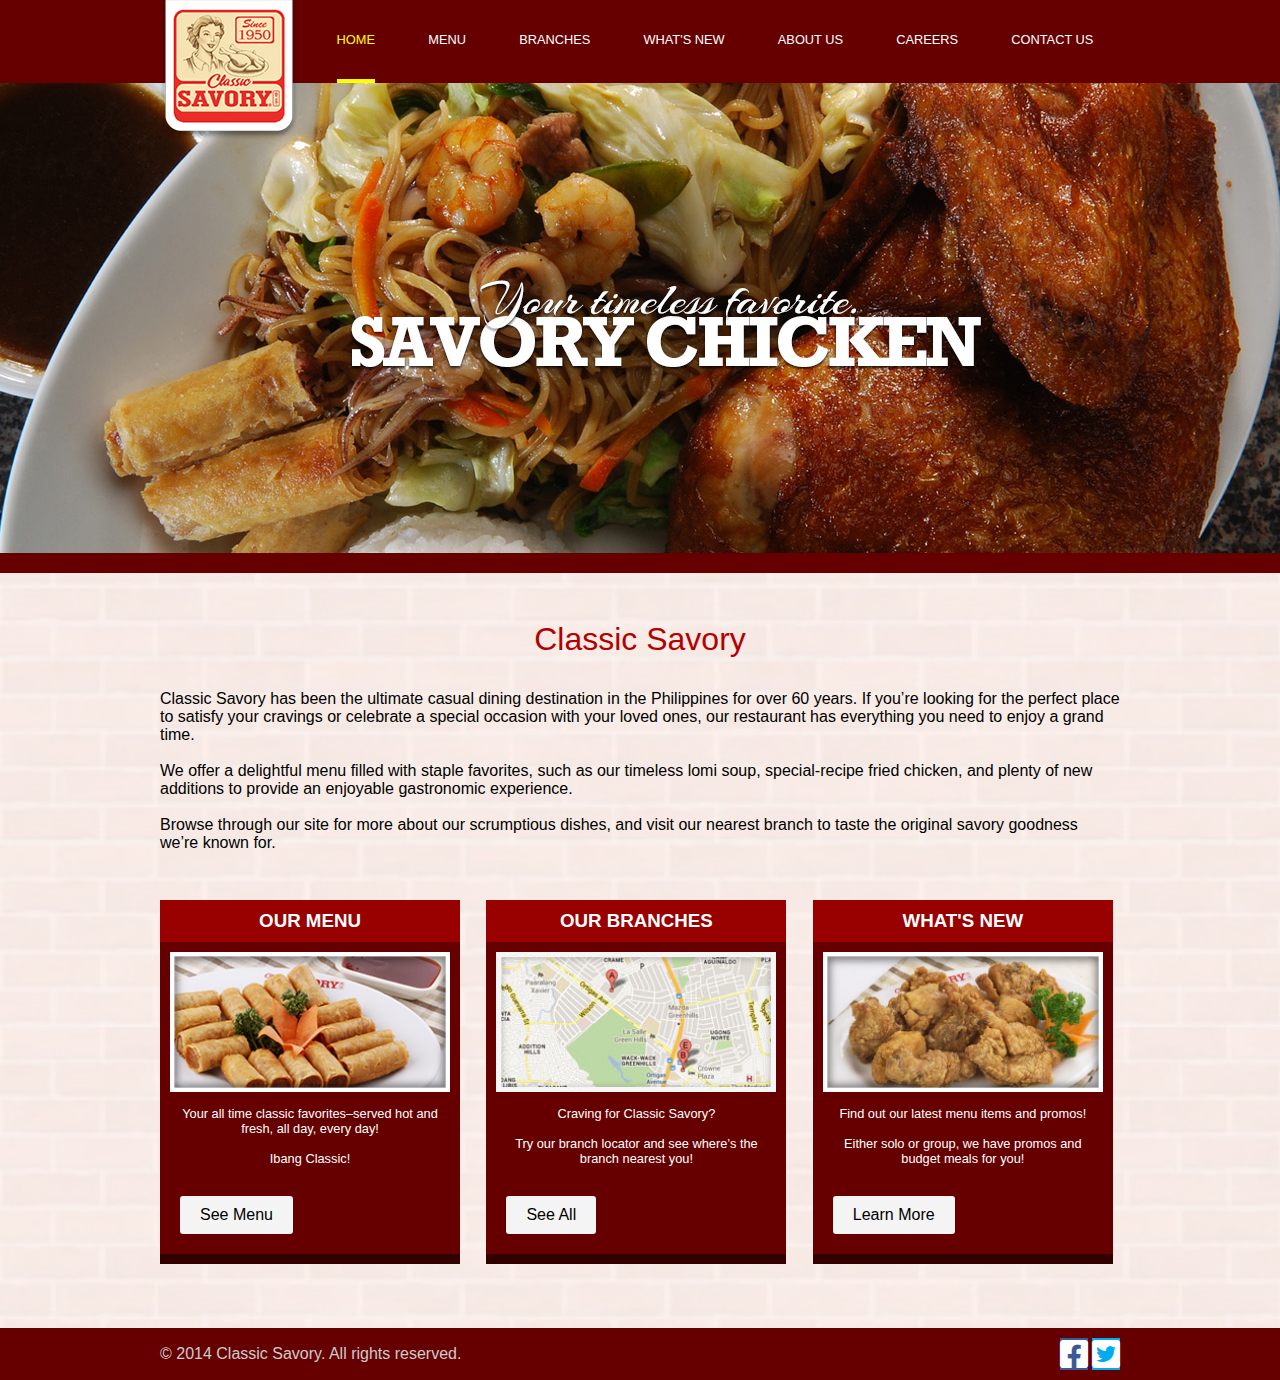
<file: index.html>
<!DOCTYPE html>
<html lang="en">
<head>
	<meta charset="utf-8">
	<meta name="viewport" content="width=device-width, initial-scale=1.0">
	<meta http-equiv="X-UA-Compatible" content="ie=edge">
	<link rel="stylesheet" type="text/css" href="css/style.css">
	<!-- link to downloaded font awesome -->
    <link rel="stylesheet" href="fontawesome/css/all.css">
	<title>Home | Classic Savory</title>
</head>
<body>

<!-- ======================================== HOME PAGE =============================================-->

	<!-- BEGINNING OF HEADER==================================================================== -->
	<header>
		<div id="custom-header">
			<img id="logo" src="img/landing/logo.png" style="position: absolute;" onclick="goHome()">
			<div id="header-list">
				<a href="index.html" class="active">HOME</a>
				<a href="pages/menu.html">MENU</a>
				<a href="pages/branches.html">BRANCHES</a>
				<a href="pages/new.html">WHAT'S NEW</a>
				<a href="pages/about.html">ABOUT US</a>
				<a href="pages/careers.html">CAREERS</a>
				<a href="pages/contact.html">CONTACT US</a>
			</div>
			<div id="nav-bars">
				<a id="nav-button"><i id="nav-icon" class="fas fa-bars fa-3x" style="padding-right: 20px"></i>
					<ul id="nav-list">
						<li class="nav-active"><a href="index.html">HOME</a></li>
						<li><a href="pages/menu.html">MENU</a></li>
						<li><a href="pages/branches.html">BRANCHES</a></li>
						<li><a href="pages/new.html">WHAT'S&#160;NEW</a></li>
						<li><a href="pages/about.html">ABOUT&#160;US</a></li>
						<li><a href="pages/careers.html">CAREERS</a></li>
						<li><a href="pages/contact.html">CONTACT&#160;US</a></li>
					</ul>
				</a>
			</div>
		</div>
	</header>
	<!-- END OF HEADER========================================================================== -->

	<!-- BEGINNING OF LANDING IMAGE============================================================= -->
	
	<div id="landing" onmouseenter ="mouseEnter()" onmouseleave="mouseLeave()">
		<button id="arrow-left" onclick="arrowLeft()"><i class="fas fa-angle-left fa-2x"></i></button>
		<img id="landing-image">
		<button id="arrow-right" onclick="arrowRight()"><i class="fas fa-angle-right fa-2x"></i></button>
	</div>
	
	<!-- ENDING OF LANDING IMAGE================================================================ -->

	<!-- scroll to top button -->
	<div id="scroll-to-top">
		<button id="button-scroll-to-top"><i class="fas fa-angle-up fa-2x"></i></button>
	</div>

	<!-- BEGINNING OF MAIN AREA================================================================= -->
	<main>
		<!-- BEGINING OF HOME PAGE CONTENT -->
		<div id="home-content">
			<div id="home-content-info">
				<h1>Classic Savory</h1>
				<p>
					Classic Savory has been the ultimate casual dining destination in the Philippines for over 60 years. If you’re looking for the perfect place to satisfy your cravings or celebrate a special occasion with your loved ones, our restaurant has everything you need to enjoy a grand time.
				</p>
				<br>
				<p>
					We offer a delightful menu filled with staple favorites, such as our timeless lomi soup, special-recipe fried chicken, and plenty of new additions to provide an enjoyable gastronomic experience.
				</p>
				<br>
				<p>
					Browse through our site for more about our scrumptious dishes, and visit our nearest branch to taste the original savory goodness we’re known for.
				</p>
			</div>
			<div id="home-content-grid">
				<div class="home-grid-card">
					<h3>OUR MENU</h3>
					<div>
						<img src="img/landing/home-menu.jpg">
					</div>
					<p>
						Your all time classic favorites–served hot and fresh, all day, every day!<br><br>
						Ibang Classic!
					</p>
					<a href="pages/menu.html">See Menu</a>
				</div>
				<div class="home-grid-card">
					<h3>OUR BRANCHES</h3>
					<div>
						<img src="img/landing/home-branches.jpg">
					</div>
					<p>
						Craving for Classic Savory?<br><br>
						Try our branch locator and see where’s the branch nearest you!
					</p>
					<a href="pages/branches.html">See All</a>
				</div>
				<div class="home-grid-card">
					<h3>WHAT'S NEW</h3>
					<div>
						<img src="img/landing/home-new.jpg">
					</div>
					<p>
						Find out our latest menu items and promos!<br><br>
						Either solo or group, we have promos and budget meals for you!
					</p>
					<a href="pages/new.html">Learn More</a>
				</div>
			</div>
		</div>
		<!-- ENDING OF HOME PAGE CONTENT -->
	</main>
	<!-- ENDING OF MAIN AREA==================================================================== -->

	<!-- BEGINNING OF HOME PAGE FOOTER====================================================== -->
		<footer>
			<div>
				<p>
					© 2014 Classic Savory. All rights reserved.
				</p>
				<span>
					<a href="https://www.facebook.com/classicsavory/" target="_blank">
						<i class="fab fa-facebook-square fa-2x" style="color: #fff; background: #3b5998"></i>
					</a>
					<a href="https://twitter.com/classicsavory?lang=en" target="_blank">
						<i class="fab fa-twitter-square fa-2x" style="color: #fff; background: #00aced"></i>
					</a>
				</span>
			</div>
		</footer>
	<!-- ENDING OF HOME PAGE FOOTER========================================================= -->

	<!-- downloaded jquery -->
	<script src="jquery/jquery-3.4.1.min.js"></script>
	<!-- custom javascript -->
	<script src="js/main.js"></script>
</body>
</html>
</file>
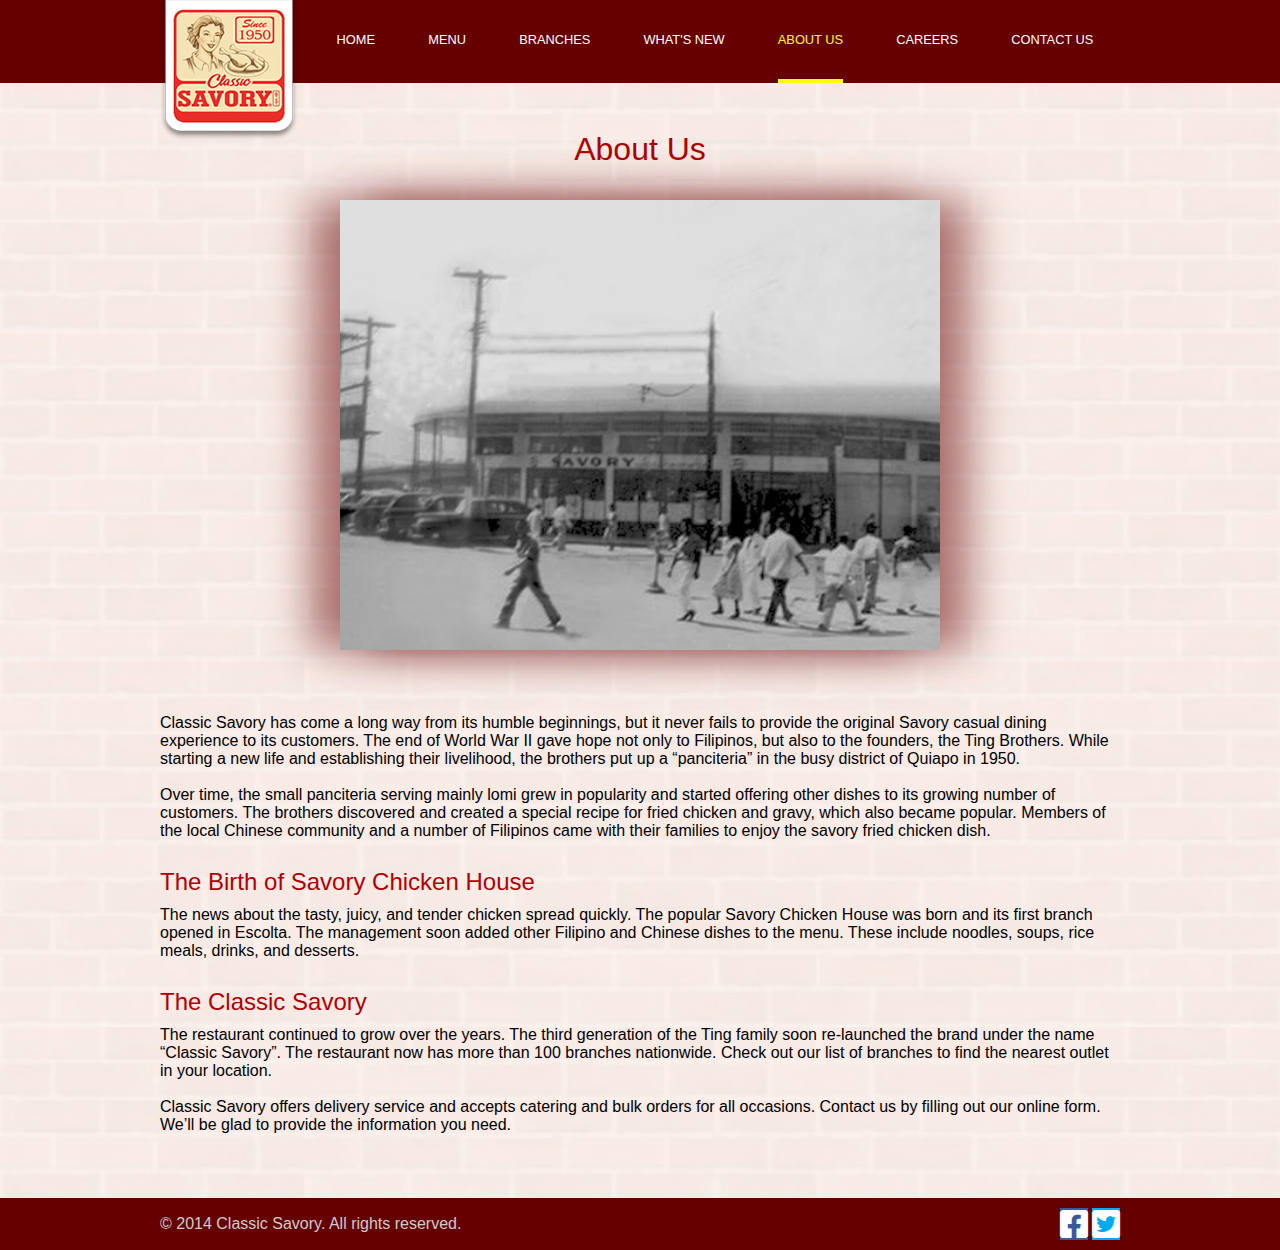
<file: pages/about.html>
<!DOCTYPE html>
<html lang="en">
<head>
	<meta charset="utf-8">
	<meta name="viewport" content="width=device-width, initial-scale=1.0">
	<meta http-equiv="X-UA-Compatible" content="ie=edge">
	<link rel="stylesheet" type="text/css" href="../css/common.css">
	<!-- link to downloaded font awesome -->
    <link rel="stylesheet" href="../fontawesome/css/all.css">
	<title>About Us | Classic Savory</title>
</head>
<body>

<!-- ======================================== ABOUT US PAGE =============================================-->
	
	<!-- BEGINNING OF HEADER==================================================================== -->
	<header>
		<div id="custom-header">
			<img id="logo" src="../img/landing/logo.png" style="position: absolute;" onclick="goHome()">
			<div id="header-list">
				<a href="../index.html">HOME</a>
				<a href="menu.html">MENU</a>
				<a href="branches.html">BRANCHES</a>
				<a href="new.html">WHAT'S NEW</a>
				<a href="about.html" class="active">ABOUT US</a>
				<a href="careers.html">CAREERS</a>
				<a href="contact.html">CONTACT US</a>
			</div>
			<div id="nav-bars">
				<a id="nav-button"><i id="nav-icon" class="fas fa-bars fa-3x" style="padding-right: 20px"></i>
					<ul id="nav-list">
						<li><a href="../index.html">HOME</a></li>
						<li><a href="menu.html">MENU</a></li>
						<li><a href="branches.html">BRANCHES</a></li>
						<li><a href="new.html">WHAT'S&#160;NEW</a></li>
						<li class="nav-active"><a href="about.html">ABOUT&#160;US</a></li>
						<li><a href="careers.html">CAREERS</a></li>
						<li><a href="contact.html">CONTACT&#160;US</a></li>
					</ul>
				</a>
			</div>
		</div>
	</header>
	<!-- END OF HEADER========================================================================== -->

	<!-- scroll to top button -->
	<div id="scroll-to-top">
		<button id="button-scroll-to-top"><i class="fas fa-angle-up fa-2x"></i></button>
	</div>

	<!-- BEGINNING OF MAIN AREA================================================================= -->
	<main>
		<div id="about-us">
			<div id="about-us-info">
				<h1>About Us</h1>
				<div id="about-us-landing">
					<img src="../img/landing/about-us-landing.jpg">
				</div>
				<p>
					Classic Savory has come a long way from its humble beginnings, but it never fails to provide the original Savory casual dining experience to its customers. The end of World War II gave hope not only to Filipinos, but also to the founders, the Ting Brothers. While starting a new life and establishing their livelihood, the brothers put up a “panciteria” in the busy district of Quiapo in 1950.
					<br><br>
					Over time, the small panciteria serving mainly lomi grew in popularity and started offering other dishes to its growing number of customers. The brothers discovered and created a special recipe for fried chicken and gravy, which also became popular. Members of the local Chinese community and a number of Filipinos came with their families to enjoy the savory fried chicken dish.
				</p>
				<br>
				<h3>The Birth of Savory Chicken House</h3>
				<p>
					The news about the tasty, juicy, and tender chicken spread quickly. The popular Savory Chicken House was born and its first branch opened in Escolta. The management soon added other Filipino and Chinese dishes to the menu. These include noodles, soups, rice meals, drinks, and desserts.
				</p>
				<br>
				<h3>The Classic Savory</h3>
				<p>
					The restaurant continued to grow over the years. The third generation of the Ting family soon re-launched the brand under the name “Classic Savory”. The restaurant now has more than 100 branches nationwide. Check out our list of branches to find the nearest outlet in your location.
					<br><br>
					Classic Savory offers delivery service and accepts catering and bulk orders for all occasions. Contact us by filling out our online form. We’ll be glad to provide the information you need.
				</p>
			</div>

			<div>
				<div>

				</div>
			</div>
		</div>
	</main>
	<!-- ENDING OF MAIN AREA==================================================================== -->

	<!-- BEGINNING OF ABOUT US PAGE FOOTER====================================================== -->
		<footer>
			<div>
				<p>
					© 2014 Classic Savory. All rights reserved.
				</p>
				<span>
					<a href="https://www.facebook.com/classicsavory/" target="_blank">
						<i class="fab fa-facebook-square fa-2x" style="color: #fff; background: #3b5998"></i>
					</a>
					<a href="https://twitter.com/classicsavory?lang=en" target="_blank">
						<i class="fab fa-twitter-square fa-2x" style="color: #fff; background: #00aced"></i>
					</a>
				</span>
			</div>
		</footer>
	<!-- ENDING OF WHATS NEW PAGE FOOTER========================================================= -->


	<!-- downloaded jquery -->
	<script src="../jquery/jquery-3.4.1.min.js"></script>
	<!-- custom javascript -->
	<script src="../js/common.js"></script>
</body>
</html>
</file>
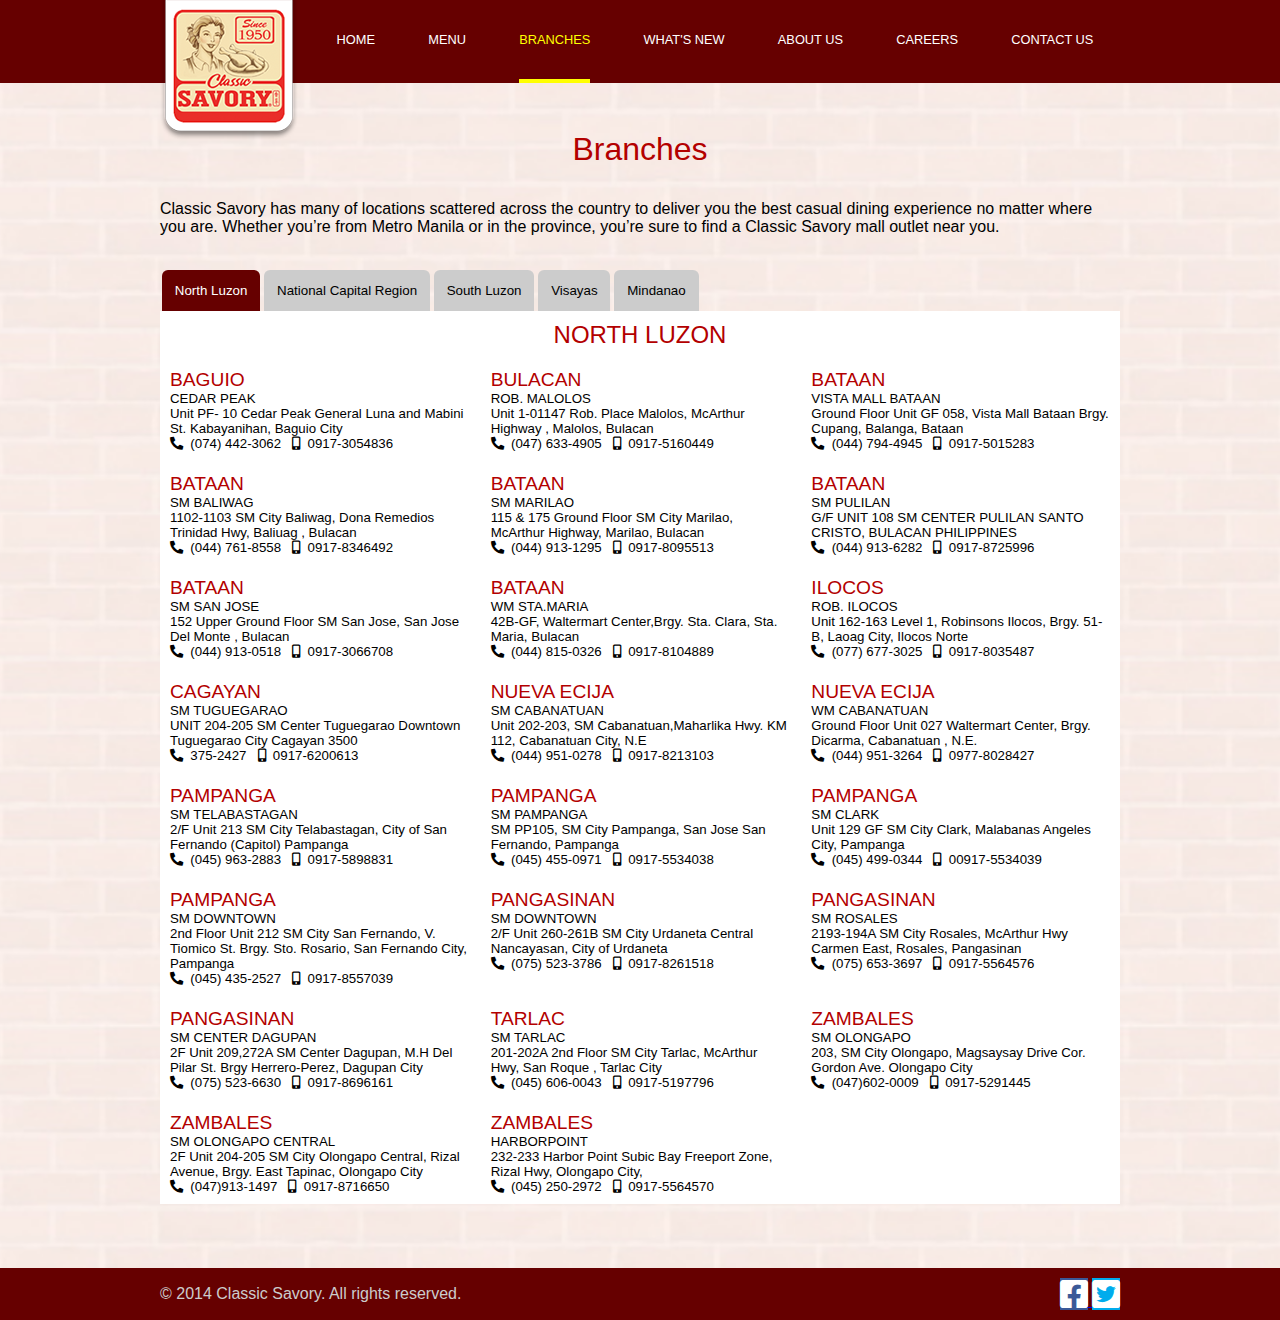
<file: pages/branches.html>
<!DOCTYPE html>
<html lang="en">
<head>
	<meta charset="utf-8">
	<meta name="viewport" content="width=device-width, initial-scale=1.0">
	<meta http-equiv="X-UA-Compatible" content="ie=edge">
	<link rel="stylesheet" type="text/css" href="../css/branches.css">
	<!-- link to downloaded font awesome -->
    <link rel="stylesheet" href="../fontawesome/css/all.css">
	<title>Branches | Classic Savory</title>
</head>
<body>

<!-- ======================================== MENU PAGE =============================================-->
	
	<!-- BEGINNING OF HEADER==================================================================== -->
	<header>
		<div id="custom-header">
			<img id="logo" src="../img/landing/logo.png" style="position: absolute;" onclick="goHome()">
			<div id="header-list">
				<a href="../index.html">HOME</a>
				<a href="menu.html">MENU</a>
				<a href="branches.html" class="active">BRANCHES</a>
				<a href="new.html">WHAT'S NEW</a>
				<a href="about.html">ABOUT US</a>
				<a href="careers.html">CAREERS</a>
				<a href="contact.html">CONTACT US</a>
			</div>
			<div id="nav-bars">
				<a id="nav-button"><i id="nav-icon" class="fas fa-bars fa-3x" style="padding-right: 20px"></i>
					<ul id="nav-list">
						<li><a href="../index.html">HOME</a></li>
						<li><a href="menu.html">MENU</a></li>
						<li class="nav-active"><a href="branches.html">BRANCHES</a></li>
						<li><a href="new.html">WHAT'S&#160;NEW</a></li>
						<li><a href="about.html">ABOUT&#160;US</a></li>
						<li><a href="careers.html">CAREERS</a></li>
						<li><a href="contact.html">CONTACT&#160;US</a></li>
					</ul>
				</a>
			</div>
		</div>
	</header>
	<!-- END OF HEADER========================================================================== -->

	<!-- scroll to top button -->
	<div id="scroll-to-top">
		<button id="button-scroll-to-top"><i class="fas fa-angle-up fa-2x"></i></button>
	</div>

	<!-- BEGINNING OF MAIN AREA================================================================= -->
	<main>
		<div id="branches-content">
			<div id="branches-content-info">
				<h1>Branches</h1>
				<p>
					Classic Savory has many of locations scattered across the country to deliver you the best casual dining experience no matter where you are. Whether you’re from Metro Manila or in the province, you’re sure to find a Classic Savory mall outlet near you.
				</p>
				<br>
				<p>
					
				</p>
			</div>
			<!-- -------------------------------beginning of tabs and panels------------------- -->
			<div id="tabs-panel-container">
				<div class="tabs-container">
					<button class="tab" onclick="openTab(0)"><div>North&#160;</div><div>Luzon</div></button>
					<button class="tab" onclick="openTab(1)"><div>National&#160;</div><div>Capital Region</div></button>
					<button class="tab" onclick="openTab(2)"><div>South&#160;</div><div>Luzon</div></button>
					<button class="tab" onclick="openTab(3)">Visayas</button>
					<button class="tab" onclick="openTab(4)">Mindanao</button>
				</div>
				<!-- -----------------beginning of panel 0---------------------------- -->
				<div class="tab-panel">
					<h3>NORTH LUZON</h3>
					<div class="branch-card-container">
						<!-- beginning of branch card -->
						<div class="branch-card">
							<h4>BAGUIO</h4>
							<h5>CEDAR PEAK</h5>
							<h5>
								Unit PF- 10 Cedar Peak General Luna and Mabini St. Kabayanihan, Baguio City
								<br>
								<i class="fas fa-phone-alt"></i>
								&#160;(074) 442-3062&#160;&#160;&#160;<i class="fas fa-mobile-alt"></i>
								&#160;0917-3054836
							</h5>
						</div>
						<!-- end of branch card -->

						<!-- beginning of branch card -->
						<div class="branch-card">
							<h4>BULACAN</h4>
							<h5>ROB. MALOLOS</h5>
							<h5>
								Unit 1-01147 Rob. Place Malolos, McArthur Highway , Malolos, Bulacan
								<br>
								<i class="fas fa-phone-alt"></i>
								&#160;(047) 633-4905&#160;&#160;&#160;<i class="fas fa-mobile-alt"></i>
								&#160;0917-5160449
							</h5>
						</div>
						<!-- end of branch card -->

						<!-- beginning of branch card -->
						<div class="branch-card">
							<h4>BATAAN</h4>
							<h5>VISTA MALL BATAAN</h5>
							<h5>
								Ground Floor Unit GF 058, Vista Mall Bataan Brgy. Cupang, Balanga, Bataan
								<br>
								<i class="fas fa-phone-alt"></i>
								&#160;(044) 794-4945&#160;&#160;&#160;<i class="fas fa-mobile-alt"></i>
								&#160;0917-5015283
							</h5>
						</div>
						<!-- end of branch card -->

						<!-- beginning of branch card -->
						<div class="branch-card">
							<h4>BATAAN</h4>
							<h5>SM BALIWAG</h5>
							<h5>
								1102-1103 SM City Baliwag, Dona Remedios Trinidad Hwy, Baliuag , Bulacan
								<br>
								<i class="fas fa-phone-alt"></i>
								&#160;(044) 761-8558&#160;&#160;&#160;<i class="fas fa-mobile-alt"></i>
								&#160;0917-8346492
							</h5>
						</div>
						<!-- end of branch card -->

						<!-- beginning of branch card -->
						<div class="branch-card">
							<h4>BATAAN</h4>
							<h5>SM MARILAO</h5>
							<h5>
								115 & 175 Ground Floor SM City Marilao, McArthur Highway, Marilao, Bulacan
								<br>
								<i class="fas fa-phone-alt"></i>
								&#160;(044) 913-1295&#160;&#160;&#160;<i class="fas fa-mobile-alt"></i>
								&#160;0917-8095513
							</h5>
						</div>
						<!-- end of branch card -->

						<!-- beginning of branch card -->
						<div class="branch-card">
							<h4>BATAAN</h4>
							<h5>SM PULILAN</h5>
							<h5>
								G/F UNIT 108 SM CENTER PULILAN SANTO CRISTO, BULACAN PHILIPPINES
								<br>
								<i class="fas fa-phone-alt"></i>
								&#160;(044) 913-6282&#160;&#160;&#160;<i class="fas fa-mobile-alt"></i>
								&#160;0917-8725996
							</h5>
						</div>
						<!-- end of branch card -->

						<!-- beginning of branch card -->
						<div class="branch-card">
							<h4>BATAAN</h4>
							<h5>SM SAN JOSE</h5>
							<h5>
								152 Upper Ground Floor SM San Jose, San Jose Del Monte , Bulacan
								<br>
								<i class="fas fa-phone-alt"></i>
								&#160;(044) 913-0518&#160;&#160;&#160;<i class="fas fa-mobile-alt"></i>
								&#160;0917-3066708
							</h5>
						</div>
						<!-- end of branch card -->

						<!-- beginning of branch card -->
						<div class="branch-card">
							<h4>BATAAN</h4>
							<h5>WM STA.MARIA</h5>
							<h5>
								42B-GF, Waltermart Center,Brgy. Sta. Clara, Sta. Maria, Bulacan
								<br>
								<i class="fas fa-phone-alt"></i>
								&#160;(044) 815-0326&#160;&#160;&#160;<i class="fas fa-mobile-alt"></i>
								&#160;0917-8104889
							</h5>
						</div>
						<!-- end of branch card -->

						<!-- beginning of branch card -->
						<div class="branch-card">
							<h4>ILOCOS</h4>
							<h5>ROB. ILOCOS</h5>
							<h5>
								Unit 162-163 Level 1, Robinsons Ilocos, Brgy. 51-B, Laoag City, Ilocos Norte
								<br>
								<i class="fas fa-phone-alt"></i>
								&#160;(077) 677-3025&#160;&#160;&#160;<i class="fas fa-mobile-alt"></i>
								&#160;0917-8035487
							</h5>
						</div>
						<!-- end of branch card -->

						<!-- beginning of branch card -->
						<div class="branch-card">
							<h4>CAGAYAN</h4>
							<h5>SM TUGUEGARAO</h5>
							<h5>
								UNIT 204-205 SM Center Tuguegarao Downtown Tuguegarao City Cagayan 3500
								<br>
								<i class="fas fa-phone-alt"></i>
								&#160;375-2427&#160;&#160;&#160;<i class="fas fa-mobile-alt"></i>
								&#160;0917-6200613
							</h5>
						</div>
						<!-- end of branch card -->

						<!-- beginning of branch card -->
						<div class="branch-card">
							<h4>NUEVA ECIJA</h4>
							<h5>SM CABANATUAN</h5>
							<h5>
								Unit 202-203, SM Cabanatuan,Maharlika Hwy. KM 112, Cabanatuan City, N.E
								<br>
								<i class="fas fa-phone-alt"></i>
								&#160;(044) 951-0278&#160;&#160;&#160;<i class="fas fa-mobile-alt"></i>
								&#160;0917-8213103
							</h5>
						</div>
						<!-- end of branch card -->

						<!-- beginning of branch card -->
						<div class="branch-card">
							<h4>NUEVA ECIJA</h4>
							<h5>WM CABANATUAN</h5>
							<h5>
								Ground Floor Unit 027 Waltermart Center, Brgy. Dicarma, Cabanatuan , N.E.
								<br>
								<i class="fas fa-phone-alt"></i>
								&#160;(044) 951-3264&#160;&#160;&#160;<i class="fas fa-mobile-alt"></i>
								&#160;0977-8028427
							</h5>
						</div>
						<!-- end of branch card -->

						<!-- beginning of branch card -->
						<div class="branch-card">
							<h4>PAMPANGA</h4>
							<h5>SM TELABASTAGAN</h5>
							<h5>
								2/F Unit 213 SM City Telabastagan, City of San Fernando (Capitol) Pampanga
								<br>
								<i class="fas fa-phone-alt"></i>
								&#160;(045) 963-2883&#160;&#160;&#160;<i class="fas fa-mobile-alt"></i>
								&#160;0917-5898831
							</h5>
						</div>
						<!-- end of branch card -->

						<!-- beginning of branch card -->
						<div class="branch-card">
							<h4>PAMPANGA</h4>
							<h5>SM PAMPANGA</h5>
							<h5>
								SM PP105, SM City Pampanga, San Jose San Fernando, Pampanga
								<br>
								<i class="fas fa-phone-alt"></i>
								&#160;(045) 455-0971&#160;&#160;&#160;<i class="fas fa-mobile-alt"></i>
								&#160;0917-5534038
							</h5>
						</div>
						<!-- end of branch card -->

						<!-- beginning of branch card -->
						<div class="branch-card">
							<h4>PAMPANGA</h4>
							<h5>SM CLARK</h5>
							<h5>
								Unit 129 GF SM City Clark, Malabanas Angeles City, Pampanga
								<br>
								<i class="fas fa-phone-alt"></i>
								&#160;(045) 499-0344&#160;&#160;&#160;<i class="fas fa-mobile-alt"></i>
								&#160;00917-5534039
							</h5>
						</div>
						<!-- end of branch card -->

						<!-- beginning of branch card -->
						<div class="branch-card">
							<h4>PAMPANGA</h4>
							<h5>SM DOWNTOWN</h5>
							<h5>
								2nd Floor Unit 212 SM City San Fernando, V. Tiomico St. Brgy. Sto. Rosario, San Fernando City, Pampanga
								<br>
								<i class="fas fa-phone-alt"></i>
								&#160;(045) 435-2527&#160;&#160;&#160;<i class="fas fa-mobile-alt"></i>
								&#160;0917-8557039
							</h5>
						</div>
						<!-- end of branch card -->

						<!-- beginning of branch card -->
						<div class="branch-card">
							<h4>PANGASINAN</h4>
							<h5>SM DOWNTOWN</h5>
							<h5>
								2/F Unit 260-261B SM City Urdaneta Central Nancayasan, City of Urdaneta
								<br>
								<i class="fas fa-phone-alt"></i>
								&#160;(075) 523-3786&#160;&#160;&#160;<i class="fas fa-mobile-alt"></i>
								&#160;0917-8261518
							</h5>
						</div>
						<!-- end of branch card -->

						<!-- beginning of branch card -->
						<div class="branch-card">
							<h4>PANGASINAN</h4>
							<h5>SM ROSALES</h5>
							<h5>
								2193-194A SM City Rosales, McArthur Hwy Carmen East, Rosales, Pangasinan
								<br>
								<i class="fas fa-phone-alt"></i>
								&#160;(075) 653-3697&#160;&#160;&#160;<i class="fas fa-mobile-alt"></i>
								&#160;0917-5564576
							</h5>
						</div>
						<!-- end of branch card -->

						<!-- beginning of branch card -->
						<div class="branch-card">
							<h4>PANGASINAN</h4>
							<h5>SM CENTER DAGUPAN</h5>
							<h5>
								2F Unit 209,272A SM Center Dagupan, M.H Del Pilar St. Brgy Herrero-Perez, Dagupan City
								<br>
								<i class="fas fa-phone-alt"></i>
								&#160;(075) 523-6630&#160;&#160;&#160;<i class="fas fa-mobile-alt"></i>
								&#160;0917-8696161
							</h5>
						</div>
						<!-- end of branch card -->

						<!-- beginning of branch card -->
						<div class="branch-card">
							<h4>TARLAC</h4>
							<h5>SM TARLAC</h5>
							<h5>
								201-202A 2nd Floor SM City Tarlac, McArthur Hwy, San Roque , Tarlac City
								<br>
								<i class="fas fa-phone-alt"></i>
								&#160;(045) 606-0043&#160;&#160;&#160;<i class="fas fa-mobile-alt"></i>
								&#160;0917-5197796
							</h5>
						</div>
						<!-- end of branch card -->

						<!-- beginning of branch card -->
						<div class="branch-card">
							<h4>ZAMBALES</h4>
							<h5>SM OLONGAPO</h5>
							<h5>
								203, SM City Olongapo, Magsaysay Drive Cor. Gordon Ave. Olongapo City
								<br>
								<i class="fas fa-phone-alt"></i>
								&#160;(047)602-0009&#160;&#160;&#160;<i class="fas fa-mobile-alt"></i>
								&#160;0917-5291445
							</h5>
						</div>
						<!-- end of branch card -->

						<!-- beginning of branch card -->
						<div class="branch-card">
							<h4>ZAMBALES</h4>
							<h5>SM OLONGAPO CENTRAL</h5>
							<h5>
								2F Unit 204-205 SM City Olongapo Central, Rizal Avenue, Brgy. East Tapinac, Olongapo City
								<br>
								<i class="fas fa-phone-alt"></i>
								&#160;(047)913-1497&#160;&#160;&#160;<i class="fas fa-mobile-alt"></i>
								&#160;0917-8716650
							</h5>
						</div>
						<!-- end of branch card -->

						<!-- beginning of branch card -->
						<div class="branch-card">
							<h4>ZAMBALES</h4>
							<h5>HARBORPOINT</h5>
							<h5>
								232-233 Harbor Point Subic Bay Freeport Zone, Rizal Hwy, Olongapo City,
								<br>
								<i class="fas fa-phone-alt"></i>
								&#160;(045) 250-2972&#160;&#160;&#160;<i class="fas fa-mobile-alt"></i>
								&#160;0917-5564570
							</h5>
						</div>
						<!-- end of branch card -->

					</div>
				</div>
				<!-- -------------------ending of panel 0----------------------------- -->

				<!-- -----------------beginning of panel 1---------------------------- -->
				<div class="tab-panel">
					<h3>NATIONAL CAPITAL REGION</h3>
					<div class="branch-card-container">

						<!-- beginning of branch card -->
						<div class="branch-card">
							<h4>CALOOCAN</h4>
							<h5>SM SANGANDAAN</h5>
							<h5>
								2nd Flr Unit 201-202 SM Center Sangandaan, Samson Rd. cor. MH Del Pilar
								<br>
								<i class="fas fa-phone-alt"></i>
								&#160;(02) 8277-9391&#160;&#160;&#160;<i class="fas fa-mobile-alt"></i>
								&#160;0917-8213079
							</h5>
						</div>
						<!-- end of branch card -->

						<!-- beginning of branch card -->
						<div class="branch-card">
							<h4>LAS PIÑAS</h4>
							<h5>ROB LAS PIÑAS</h5>
							<h5>
								GF 80-81 Robinsons Place Las Pinas , Barangay Talon uno, Las Pinas City
								<br>
								<i class="fas fa-phone-alt"></i>
								&#160;(02) 8887-6204&#160;&#160;&#160;<i class="fas fa-mobile-alt"></i>
								&#160;0917-5004759
							</h5>
						</div>
						<!-- end of branch card -->

						<!-- beginning of branch card -->
						<div class="branch-card">
							<h4>LAS PIÑAS</h4>
							<h5>SM LAS PIÑAS</h5>
							<h5>
								UGF 202 & 203A SM Center Las Piñas Alabang Zapote Rd. Pamplona DOS, LPC
								<br>
								<i class="fas fa-phone-alt"></i>
								&#160;(02) 8872-0163&#160;&#160;&#160;<i class="fas fa-mobile-alt"></i>
								&#160;0917-5949905
							</h5>
						</div>
						<!-- end of branch card -->

						<!-- beginning of branch card -->
						<div class="branch-card">
							<h4>LAS PIÑAS</h4>
							<h5>SM SOUTHMALL</h5>
							<h5>
								Basement Level 0137 SM South Mall, Alabang Zapote Road, Almansa Uno, LPC
								<br>
								<i class="fas fa-phone-alt"></i>
								&#160;(02) 8893-5203&#160;&#160;&#160;<i class="fas fa-mobile-alt"></i>
								&#160;0917-5896994
							</h5>
						</div>
						<!-- end of branch card -->

						<!-- beginning of branch card -->
						<div class="branch-card">
							<h4>MANDALUYONG</h4>
							<h5>ROB. FORUM</h5>
							<h5>
								Unit 21006 & 21007 Forum Robinsons 30 Edsa cor. Pioneer St., Mandaluyong
								<br>
								<i class="fas fa-phone-alt"></i>
								&#160;(02) 8687-9206&#160;&#160;&#160;<i class="fas fa-mobile-alt"></i>
								&#160;0917-8744062
							</h5>
						</div>
						<!-- end of branch card -->

						<!-- beginning of branch card -->
						<div class="branch-card">
							<h4>MANDALUYONG</h4>
							<h5>SM LIGHTMALL</h5>
							<h5>
								2nd Floor Unit 247 Light Mall EDSA Corner Madison street, Mandaluyong City
								<br>
								<i class="fas fa-phone-alt"></i>
								&#160;(02) 8631-2677&#160;&#160;&#160;<i class="fas fa-mobile-alt"></i>
								&#160;0917-5894565
							</h5>
						</div>
						<!-- end of branch card -->

						<!-- beginning of branch card -->
						<div class="branch-card">
							<h4>MANDALUYONG</h4>
							<h5>SM MEGAMALL</h5>
							<h5>
								Unit 5&6 Dona Julia Vargas Ave. Wack Wack Greenhills Mandaluyong City
								<br>
								<i class="fas fa-phone-alt"></i>
								&#160;(02) 8470-6323&#160;&#160;&#160;<i class="fas fa-mobile-alt"></i>
								&#160;0917-5712056
							</h5>
						</div>
						<!-- end of branch card -->

						<!-- beginning of branch card -->
						<div class="branch-card">
							<h4>MAKATI</h4>
							<h5>CASH N CARRY</h5>
							<h5>
								Unit G23/G23A/GM11 Cash and Carry Mall South Superhighway cor Emilia St. Palanan Makati City
								<br>
								<i class="fas fa-phone-alt"></i>
								&#160;(02) 8856-0044&#160;&#160;&#160;<i class="fas fa-mobile-alt"></i>
								&#160;0917-5197786
							</h5>
						</div>
						<!-- end of branch card -->

						<!-- beginning of branch card -->
						<div class="branch-card">
							<h4>MAKATI</h4>
							<h5>JAZZMALL</h5>
							<h5>
								GF Unit 114-115 SMDC Jazz Residences Nicanor Garcia Cor. Jupiter St. Makati City
								<br>
								<i class="fas fa-phone-alt"></i>
								&#160;(02) 8556-8810&#160;&#160;&#160;<i class="fas fa-mobile-alt"></i>
								&#160;0917-5953474
							</h5>
						</div>
						<!-- end of branch card -->

						<!-- beginning of branch card -->
						<div class="branch-card">
							<h4>MAKATI</h4>
							<h5>WM MAKATI</h5>
							<h5>
								2nd Floor Unit 209 Waltermart Makati, Pasay Road Pasong Tamo, Makati City
								<br>
								<i class="fas fa-phone-alt"></i>
								&#160;(02) 8801-4107&#160;&#160;&#160;<i class="fas fa-mobile-alt"></i>
								&#160;0917-3005436
							</h5>
						</div>
						<!-- end of branch card -->

						<!-- beginning of branch card -->
						<div class="branch-card">
							<h4>MANILA</h4>
							<h5>AYALA MALLS</h5>
							<h5>
								Ground Floor Unit M2-G017C Centermall Building Tutuban Center Recto Ave 48 Zone 4 Tondo, Manila
								<br>
								<i class="fas fa-phone-alt"></i>
								&#160;(02) 8251-7689&#160;&#160;&#160;<i class="fas fa-mobile-alt"></i>
								&#160;0917-8104139
							</h5>
						</div>
						<!-- end of branch card -->

						<!-- beginning of branch card -->
						<div class="branch-card">
							<h4>MANILA</h4>
							<h5>LUCKY CHINA TOWN</h5>
							<h5>
								2nd Floor – Unit A1, Lucky Chinatown Annex B, Calle Felipe Corner La Chambre, Binondo, Manila
								<br>
								<i class="fas fa-phone-alt"></i>
								&#160;(02) 8522-8538&#160;&#160;&#160;<i class="fas fa-mobile-alt"></i>
								&#160;0917-5645036
							</h5>
						</div>
						<!-- end of branch card -->

						<!-- beginning of branch card -->
						<div class="branch-card">
							<h4>MANILA</h4>
							<h5>ROB ERMITA</h5>
							<h5>
								Level 1 Space 160-163 Robinsons Place Mla-Midtown M. Adriatico St. Ermita, Manila
								<br>
								<i class="fas fa-phone-alt"></i>
								&#160;(02) 8567-1944&#160;&#160;&#160;<i class="fas fa-mobile-alt"></i>
								&#160;0917-5197743
							</h5>
						</div>
						<!-- end of branch card -->

						<!-- beginning of branch card -->
						<div class="branch-card">
							<h4>MANILA</h4>
							<h5>SM MANILA</h5>
							<h5>
								UGF 143-144 SM City Manila Conception St. cor Arroceros St. San Marcelino St. Ermita Manila
								<br>
								<i class="fas fa-phone-alt"></i>
								&#160;(02) 8527-1958&#160;&#160;&#160;<i class="fas fa-mobile-alt"></i>
								&#160;0917-5942918
							</h5>
						</div>
						<!-- end of branch card -->

						<!-- beginning of branch card -->
						<div class="branch-card">
							<h4>MANILA</h4>
							<h5>SM SAN LAZARO</h5>
							<h5>
								UGF Space 115 SM City San Lazaro F. Huertas cor Ah Lacson St. Sta. Cruz Manila
								<br>
								<i class="fas fa-phone-alt"></i>
								&#160;(02) 8353-0591&#160;&#160;&#160;<i class="fas fa-mobile-alt"></i>
								&#160;0917-5197792
							</h5>
						</div>
						<!-- end of branch card -->

						<!-- beginning of branch card -->
						<div class="branch-card">
							<h4>MARIKINA</h4>
							<h5>SM MARIKINA</h5>
							<h5>
								Ground floor unit 112 SM City Marikina, Brgy Kalumpang Marcos HighWay, Marikina City
								<br>
								<i class="fas fa-phone-alt"></i>
								&#160;(02) 8650-4500&#160;&#160;&#160;<i class="fas fa-mobile-alt"></i>
								&#160;0917-8636977
							</h5>
						</div>
						<!-- end of branch card -->

						<!-- beginning of branch card -->
						<div class="branch-card">
							<h4>MUNTINLUPA</h4>
							<h5>FESTIVAL MALL</h5>
							<h5>
								Space RL-LW Level 1 Festival Supermall Filinvest Corp. City Alabang Muntinlupa
								<br>
								<i class="fas fa-phone-alt"></i>
								&#160;(02) 8836-8916&#160;&#160;&#160;<i class="fas fa-mobile-alt"></i>
								&#160;0917-5949921
							</h5>
						</div>
						<!-- end of branch card -->

						<!-- beginning of branch card -->
						<div class="branch-card">
							<h4>MUNTINLUPA</h4>
							<h5>SM MUNTINLUPA</h5>
							<h5>
								Ground Floor 101c-103c SM Center Muntinlupa, National Road Brgy. Tunasan, Muntinlupa City
								<br>
								<i class="fas fa-phone-alt"></i>
								&#160;(02) 8832-1042&#160;&#160;&#160;<i class="fas fa-mobile-alt"></i>
								&#160;0917-8176492
							</h5>
						</div>
						<!-- end of branch card -->

						<!-- beginning of branch card -->
						<div class="branch-card">
							<h4>PASAY</h4>
							<h5>BREEZE MALL</h5>
							<h5>
								G/F Unit 103-104 SMDC Breeze Residences Barangay 142, Pasay City NCR
								<br>
								<i class="fas fa-phone-alt"></i>
								&#160;(02) 8711-8420&#160;&#160;&#160;<i class="fas fa-mobile-alt"></i>
								&#160;0917-6229149
							</h5>
						</div>
						<!-- end of branch card -->

						<!-- beginning of branch card -->
						<div class="branch-card">
							<h4>PASAY</h4>
							<h5>ONE ECOM</h5>
							<h5>
								G Level Unit E13-E14 One E-com Center Moa Complex Pasay City
								<br>
								<i class="fas fa-phone-alt"></i>
								&#160;(02) 8556-6481&#160;&#160;&#160;<i class="fas fa-mobile-alt"></i>
								&#160;0917-5534040
							</h5>
						</div>
						<!-- end of branch card -->

						<!-- beginning of branch card -->
						<div class="branch-card">
							<h4>PASAY</h4>
							<h5>SHELL RESIDENCES</h5>
							<h5>
								GF Unit 119-120 SMDC Shell Residences Edsa Cor. Road 11 SM Mall of Asia, Pasay City
								<br>
								<i class="fas fa-phone-alt"></i>
								&#160;(02) 8772-6277&#160;&#160;&#160;<i class="fas fa-mobile-alt"></i>
								&#160;0917-3156070
							</h5>
						</div>
						<!-- end of branch card -->

						<!-- beginning of branch card -->
						<div class="branch-card">
							<h4>PASAY</h4>
							<h5>SM MOA</h5>
							<h5>
								G/F 135 (EM) Sm Mall of Asia Central Business Park, Pasay City
								<br>
								<i class="fas fa-phone-alt"></i>
								&#160;(02) 8823-2345&#160;&#160;&#160;<i class="fas fa-mobile-alt"></i>
								&#160;0917-5197812
							</h5>
						</div>
						<!-- end of branch card -->

						<!-- beginning of branch card -->
						<div class="branch-card">
							<h4>PASIG</h4>
							<h5>UNIMART CAPITOL COMMONS</h5>
							<h5>
								G/F Unit GL-018 Unimart Capitol Commons Shaw Boulevard Cor. Meralco Avenue Oranbo, City of Pasig
								<br>
								<i class="fas fa-phone-alt"></i>
								&#160;(02) 8470-0649&#160;&#160;&#160;<i class="fas fa-mobile-alt"></i>
								&#160;0917-5244882
							</h5>
						</div>
						<!-- end of branch card -->

						<!-- beginning of branch card -->
						<div class="branch-card">
							<h4>PASIG</h4>
							<h5>ROB METROEAST</h5>
							<h5>
								L2 154-158 Level 2 Robinsons Metro East Dela Paz Pasig City
								<br>
								<i class="fas fa-phone-alt"></i>
								&#160;(02) 8571-9056&#160;&#160;&#160;<i class="fas fa-mobile-alt"></i>
								&#160;0917-5962316
							</h5>
						</div>
						<!-- end of branch card -->

						<!-- beginning of branch card -->
						<div class="branch-card">
							<h4>PASIG</h4>
							<h5>SM EAST ORTIGAS</h5>
							<h5>
								Level 2 Unit 226-228 SM City East Ortigas Ave. Ext. Brgy Sta Lucia, Pasig City
								<br>
								<i class="fas fa-phone-alt"></i>
								&#160;(02) 8721-4440&#160;&#160;&#160;<i class="fas fa-mobile-alt"></i>
								&#160;0917-5149160
							</h5>
						</div>
						<!-- end of branch card -->

						<!-- beginning of branch card -->
						<div class="branch-card">
							<h4>PASIG</h4>
							<h5>SM PASIG</h5>
							<h5>
								G/F Space 121 SM Supercenter Pasig City
								<br>
								<i class="fas fa-phone-alt"></i>
								&#160;(02) 8470-3929&#160;&#160;&#160;<i class="fas fa-mobile-alt"></i>
								&#160;0917-5534033
							</h5>
						</div>
						<!-- end of branch card -->
					</div>
				</div>
				<!-- -------------------ending of panel 1----------------------------- -->

				<!-- -----------------beginning of panel 2---------------------------- -->
				<div class="tab-panel">
					<h3>SOUTH LUZON</h3>
					<div class="branch-card-container">

						<!-- beginning of branch card -->
						<div class="branch-card">
							<h4>BATANGAS</h4>
							<h5>SM BATANGAS</h5>
							<h5>
								Ground Floor Unit R183n-R183o SM City Batangas, Brgy. Pallocan West, Batangas City
								<br>
								<i class="fas fa-phone-alt"></i>
								&#160;(043) 722-2156&#160;&#160;&#160;<i class="fas fa-mobile-alt"></i>
								&#160;0917-8095896
							</h5>
						</div>
						<!-- end of branch card -->

						<!-- beginning of branch card -->
						<div class="branch-card">
							<h4>BATANGAS</h4>
							<h5>SM LIPA</h5>
							<h5>
								SMLP1009 SM City Lipa, Lipa City Batangas
								<br>
								<i class="fas fa-phone-alt"></i>
								&#160;(043) 784-6244&#160;&#160;&#160;<i class="fas fa-mobile-alt"></i>
								&#160;0917-5197802
							</h5>
						</div>
						<!-- end of branch card -->

						<!-- beginning of branch card -->
						<div class="branch-card">
							<h4>BATANGAS</h4>
							<h5>SM LEMERY</h5>
							<h5>
								G/F UNIT 136 SM CENTER LEMERY DISTRICT IV (POB.), LEMERY BATANGAS
								<br>
								<i class="fas fa-phone-alt"></i>
								&#160;741-4273&#160;&#160;&#160;<i class="fas fa-mobile-alt"></i>
								&#160;0917-8361052
							</h5>
						</div>
						<!-- end of branch card -->

						<!-- beginning of branch card -->
						<div class="branch-card">
							<h4>BATANGAS</h4>
							<h5>WM TANUAN</h5>
							<h5>
								Ground Floor Unit 105 Waltermart, JP Laurel National Highway Barangay Darasa, Tanauan City, Batangas
								<br>
								<i class="fas fa-phone-alt"></i>
								&#160;(043) 741-8995&#160;&#160;&#160;<i class="fas fa-mobile-alt"></i>
								&#160;0917-5894784
							</h5>
						</div>
						<!-- end of branch card -->

						<!-- beginning of branch card -->
						<div class="branch-card">
							<h4>CAVITE</h4>
							<h5>FORA TAGAYTAY</h5>
							<h5>
								UPPER GROUND FLOOR UNIT 2064-2065, FORA MALL, EMILIO AGUINALDO HIGHWAY ROTUNDA, SILANG CROSSING EAST TAGAYTAY CITY, CAVITE 4120
								<br>
								<i class="fas fa-phone-alt"></i>
								&#160;(046) 412-1005&#160;&#160;&#160;<i class="fas fa-mobile-alt"></i>
								&#160;0917-8086395
							</h5>
						</div>
						<!-- end of branch card -->

						<!-- beginning of branch card -->
						<div class="branch-card">
							<h4>CAVITE</h4>
							<h5>SM BACOOR</h5>
							<h5>
								UGF 1044 SM City Bacoor Gen. Aguinaldo Highway corner Tirona Bacoor Cavite
								<br>
								<i class="fas fa-phone-alt"></i>
								&#160;(046) 417-2223&#160;&#160;&#160;<i class="fas fa-mobile-alt"></i>
								&#160;0917-8744065
							</h5>
						</div>
						<!-- end of branch card -->

						<!-- beginning of branch card -->
						<div class="branch-card">
							<h4>CAVITE</h4>
							<h5>SM CENTER IMUS</h5>
							<h5>
								G/F UNIT 140A, 149, 150A SM CENTER IMUS NIA ROAD APALAN I-C, IMUS CAVITE 4103
								<br>
								<i class="fas fa-phone-alt"></i>
								&#160;(046) 435-2598&#160;&#160;&#160;<i class="fas fa-mobile-alt"></i>
								&#160;0917-8231544
							</h5>
						</div>
						<!-- end of branch card -->

						<!-- beginning of branch card -->
						<div class="branch-card">
							<h4>CAVITE</h4>
							<h5>SM DASMARIÑAS</h5>
							<h5>
								Upper Ground Floor 134, SM City Dasmarinas, Governor’s Drive Brgy. Sampalok I, Dasmarinas, Cavite
								<br>
								<i class="fas fa-phone-alt"></i>
								&#160;(046) 402-0173&#160;&#160;&#160;<i class="fas fa-mobile-alt"></i>
								&#160;0917-5953465
							</h5>
						</div>
						<!-- end of branch card -->

						<!-- beginning of branch card -->
						<div class="branch-card">
							<h4>LAGUNA</h4>
							<h5>PAVILLION MALL</h5>
							<h5>
								Space 152-A G/F Bldg. B. Pavillion Mall San Antonio Binan Laguna
								<br>
								<i class="fas fa-phone-alt"></i>
								&#160;(049) 827-0524&#160;&#160;&#160;<i class="fas fa-mobile-alt"></i>
								&#160;0917-5197804
							</h5>
						</div>
						<!-- end of branch card -->

						<!-- beginning of branch card -->
						<div class="branch-card">
							<h4>LAGUNA</h4>
							<h5>ROBINSONS GALLERIA SOUTH</h5>
							<h5>
								Level 2 Unit 256, 257 Robinsons Galleria South San Pedro City Laguna
								<br>
								<i class="fas fa-phone-alt"></i>
								&#160;(049) 256-0053&#160;&#160;&#160;<i class="fas fa-mobile-alt"></i>
								&#160;0917-8846704
							</h5>
						</div>
						<!-- end of branch card -->

						<!-- beginning of branch card -->
						<div class="branch-card">
							<h4>LAGUNA</h4>
							<h5>SM CALAMBA</h5>
							<h5>
								GF 110 SM City Calamba National Highway Brgy Real Calamba City Laguna
								<br>
								<i class="fas fa-phone-alt"></i>
								&#160;(049) 530-0039&#160;&#160;&#160;<i class="fas fa-mobile-alt"></i>
								&#160;0917-5758215
							</h5>
						</div>
						<!-- end of branch card -->

						<!-- beginning of branch card -->
						<div class="branch-card">
							<h4>LAGUNA</h4>
							<h5>SM SAN PABLO</h5>
							<h5>
								GF 150 SM City San Pablo National Highway Brgy San Rafael San Pablo City 4000
								<br>
								<i class="fas fa-phone-alt"></i>
								&#160;(049) 521-0003&#160;&#160;&#160;<i class="fas fa-mobile-alt"></i>
								&#160;0917-5758201
							</h5>
						</div>
						<!-- end of branch card -->

						<!-- beginning of branch card -->
						<div class="branch-card">
							<h4>BICOL</h4>
							<h5>SM NAGA</h5>
							<h5>
								Unit 110, SM City Naga, CBD II, Barangay Triangulo, Naga City
								<br>
								<i class="fas fa-phone-alt"></i>
								&#160;(054) 871-0035&#160;&#160;&#160;<i class="fas fa-mobile-alt"></i>
								&#160;0917-8199493
							</h5>
						</div>
						<!-- end of branch card -->

						<!-- beginning of branch card -->
						<div class="branch-card">
							<h4>BICOL</h4>
							<h5>SM LEGAZPI</h5>
							<h5>
								2F Unit 2068b-2069, SM City Legazpi, Tahao Road, Legazpi City, Albay
								<br>
								<i class="fas fa-phone-alt"></i>
								&#160;742- 7017&#160;&#160;&#160;<i class="fas fa-mobile-alt"></i>
								&#160;0917-5369812
							</h5>
						</div>
						<!-- end of branch card -->

						<!-- beginning of branch card -->
						<div class="branch-card">
							<h4>BICOL</h4>
							<h5>LCC LEGAZPI</h5>
							<h5>
								2nd Floor Unit 206-207 Liberty City Center Brgy 36 Capantawan Legazpi City Albay
								<br>
								<i class="fas fa-phone-alt"></i>
								&#160;201-0653&#160;&#160;&#160;<i class="fas fa-mobile-alt"></i>
								&#160;0917-8076179
							</h5>
						</div>
						<!-- end of branch card -->

						<!-- beginning of branch card -->
						<div class="branch-card">
							<h4>PALAWAN</h4>
							<h5>ROB PALAWAN</h5>
							<h5>
								Level 1- 00184 to 00185 Robinsons Place Palawan, Brgy. San Manuel, Puerto Princesa, Palawan
								<br>
								<i class="fas fa-phone-alt"></i>
								&#160;(048) 433-0704&#160;&#160;&#160;<i class="fas fa-mobile-alt"></i>
								&#160;0917-5356793
							</h5>
						</div>
						<!-- end of branch card -->

						<!-- beginning of branch card -->
						<div class="branch-card">
							<h4>PALAWAN</h4>
							<h5>SM PUERTO PRINCESA</h5>
							<h5>
								UPPER GROUND FLOOR UNIT 140-141, SM CITY PUERTO PRINCESA, MALVAR ROAD COR. LACAO ST. SAN MIGUEL, PUERTO PRINCESA CITY
								<br>
								<i class="fas fa-phone-alt"></i>
								&#160;(048) 716-1030&#160;&#160;&#160;<i class="fas fa-mobile-alt"></i>
								&#160;0917-5987560
							</h5>
						</div>
						<!-- end of branch card -->

						<!-- beginning of branch card -->
						<div class="branch-card">
							<h4>QUEZON PROVINCE</h4>
							<h5>SM LUCENA</h5>
							<h5>
								Unit 105-106 SM City Lucena Dalahican corner Maharlika Highway, National Road, Lucena City
								<br>
								<i class="fas fa-phone-alt"></i>
								&#160;(042) 373-4606&#160;&#160;&#160;<i class="fas fa-mobile-alt"></i>
								&#160;0917-5440711
							</h5>
						</div>
						<!-- end of branch card -->

						<!-- beginning of branch card -->
						<div class="branch-card">
							<h4>RIZAL</h4>
							<h5>SM ANGONO</h5>
							<h5>
								UGF Unit 147 SM Center Angono Manila East Road, Brgy San Isidro, Angono,Rizal
								<br>
								<i class="fas fa-phone-alt"></i>
								&#160;(02) 8650-4090&#160;&#160;&#160;<i class="fas fa-mobile-alt"></i>
								&#160;0917-5214595
							</h5>
						</div>
						<!-- end of branch card -->

						<!-- beginning of branch card -->
						<div class="branch-card">
							<h4>RIZAL</h4>
							<h5>SM TAYTAY</h5>
							<h5>
								Unit 106(A) SM City Taytay Manila East Road, Brgy. Dolores,Taytay Rizal
								<br>
								<i class="fas fa-phone-alt"></i>
								&#160;(02) 8661-4294&#160;&#160;&#160;<i class="fas fa-mobile-alt"></i>
								&#160;0917-5940722
							</h5>
						</div>
						<!-- end of branch card -->

						<!-- beginning of branch card -->
						<div class="branch-card">
							<h4>RIZAL</h4>
							<h5>SM MASINAG</h5>
							<h5>
								UGF Space 132 SM City Masinag Brgy. Mayamot Antipolo City
								<br>
								<i class="fas fa-phone-alt"></i>
								&#160;(02) 8655-8354&#160;&#160;&#160;<i class="fas fa-mobile-alt"></i>
								&#160;0917-8744066
							</h5>
						</div>
						<!-- end of branch card -->

						<!-- beginning of branch card -->
						<div class="branch-card">
							<h4>RIZAL</h4>
							<h5>SM SAN MATEO</h5>
							<h5>
								GF Unit 109 SM City San Mateo Brgy. Ampid 1 San Mateo Rizal
								<br>
								<i class="fas fa-phone-alt"></i>
								&#160;(02) 8655-3347&#160;&#160;&#160;<i class="fas fa-mobile-alt"></i>
								&#160;0917-8051059
							</h5>
						</div>
						<!-- end of branch card -->
					</div>
				</div>
				<!-- -------------------ending of panel 2----------------------------- -->

				<!-- -----------------beginning of panel 3---------------------------- -->
				<div class="tab-panel">
					<h3>VISAYAS</h3>
					<div class="branch-card-container">
						
						<!-- beginning of branch card -->
						<div class="branch-card">
							<h4>CEBU</h4>
							<h5>ROB GALLERIA CEBU</h5>
							<h5>
								Level 3 Unit 3035 RGC Maximilom Osmena Blvd - 13th Ave.. And Benedicto St. North Cebu City
								<br>
								<i class="fas fa-phone-alt"></i>
								&#160;343-3346&#160;&#160;&#160;<i class="fas fa-mobile-alt"></i>
								&#160;0917-5376321
							</h5>
						</div>
						<!-- end of branch card -->

						<!-- beginning of branch card -->
						<div class="branch-card">
							<h4>CEBU</h4>
							<h5>SM CONSOLACION</h5>
							<h5>
								GF LC 173 SM City Consolacion National Road Brgy. Lanac Consolacion Cebu
								<br>
								<i class="fas fa-phone-alt"></i>
								&#160;(032) 231-1731&#160;&#160;&#160;<i class="fas fa-mobile-alt"></i>
								&#160;0917-6578359
							</h5>
						</div>
						<!-- end of branch card -->

						<!-- beginning of branch card -->
						<div class="branch-card">
							<h4>CEBU</h4>
							<h5>SM SEA SIDE CEBU</h5>
							<h5>
								LGF Unit 109-110 SM City Sea Side Cebu South Road Properties, Cebu City
								<br>
								<i class="fas fa-phone-alt"></i>
								&#160;(032)254-9747&#160;&#160;&#160;<i class="fas fa-mobile-alt"></i>
								&#160;0917-5019867
							</h5>
						</div>
						<!-- end of branch card -->

						<!-- beginning of branch card -->
						<div class="branch-card">
							<h4>ILO ILO</h4>
							<h5>FESTIVE WALK ILOILO</h5>
							<h5>
								G/F Unit A27 Festive Walk Mall Bussiness Park Megaworld Avenue, Mandurriao, Iloilo City
								<br>
								<i class="fas fa-phone-alt"></i>
								&#160;(033) 328-1334&#160;&#160;&#160;<i class="fas fa-mobile-alt"></i>
								&#160;0917-8741801
							</h5>
						</div>
						<!-- end of branch card -->

						<!-- beginning of branch card -->
						<div class="branch-card">
							<h4>ROB ILOILO</h4>
							<h5>FESTIVE WALK ILOILO</h5>
							<h5>
								Unit 1-01171, Robinsons Place Iloilo, Corner De Leon – Quezon St., Iloilo City, Iloilo
								<br>
								<i class="fas fa-phone-alt"></i>
								&#160;(033) 330-1360&#160;&#160;&#160;<i class="fas fa-mobile-alt"></i>
								&#160;0917-8755676
							</h5>
						</div>
						<!-- end of branch card -->

						<!-- beginning of branch card -->
						<div class="branch-card">
							<h4>ILO ILO</h4>
							<h5>SM ILOILO</h5>
							<h5>
								2nd Floor Unit 2013-2014 Sm City Iloilo Brgy Bolilao Mandurrioa Iloilo City
								<br>
								<i class="fas fa-phone-alt"></i>
								&#160;(033) 332-1590&#160;&#160;&#160;<i class="fas fa-mobile-alt"></i>
								&#160;0917-5069650
							</h5>
						</div>
						<!-- end of branch card -->

						<!-- beginning of branch card -->
						<div class="branch-card">
							<h4>BACOLOD</h4>
							<h5>SM BACOLOD</h5>
							<h5>
								GF b115a-b116a SM City bacolod Bishop Antonio Y. Fortich Ave. Bacolod City
								<br>
								<i class="fas fa-phone-alt"></i>
								&#160;(034) 435 -4557&#160;&#160;&#160;<i class="fas fa-mobile-alt"></i>
								&#160;0917-8110589
							</h5>
						</div>
						<!-- end of branch card -->

					</div>
				</div>
				<!-- -------------------ending of panel 3----------------------------- -->

				<!-- -----------------beginning of panel 4---------------------------- -->
				<div class="tab-panel">
					<h3>MINDANAO</h3>
					<h2 style="text-align: center; height: 300px;">Coming Soon</h2>
					<div class="branch-card-container">
						
					</div>
				</div>
				<!-- -------------------ending of panel 4----------------------------- -->

			</div>
		</div>
		<!-- ----------------------------------end of tabs and panels--------------------- -->
	</main>
	<!-- ENDING OF MAIN AREA==================================================================== -->

	<!-- BEGINNING OF HOME PAGE FOOTER====================================================== -->
		<footer>
			<div>
				<p>
					© 2014 Classic Savory. All rights reserved.
				</p>
				<span>
					<a href="https://www.facebook.com/classicsavory/" target="_blank">
						<i class="fab fa-facebook-square fa-2x" style="color: #fff; background: #3b5998"></i>
					</a>
					<a href="https://twitter.com/classicsavory?lang=en" target="_blank">
						<i class="fab fa-twitter-square fa-2x" style="color: #fff; background: #00aced"></i>
					</a>
				</span>
			</div>
		</footer>
	<!-- ENDING OF HOME PAGE FOOTER========================================================= -->


	<!-- downloaded jquery -->
	<script src="../jquery/jquery-3.4.1.min.js"></script>
	<!-- custom javascript -->
	<script src="../js/branches.js"></script>
</body>
</html>
</file>
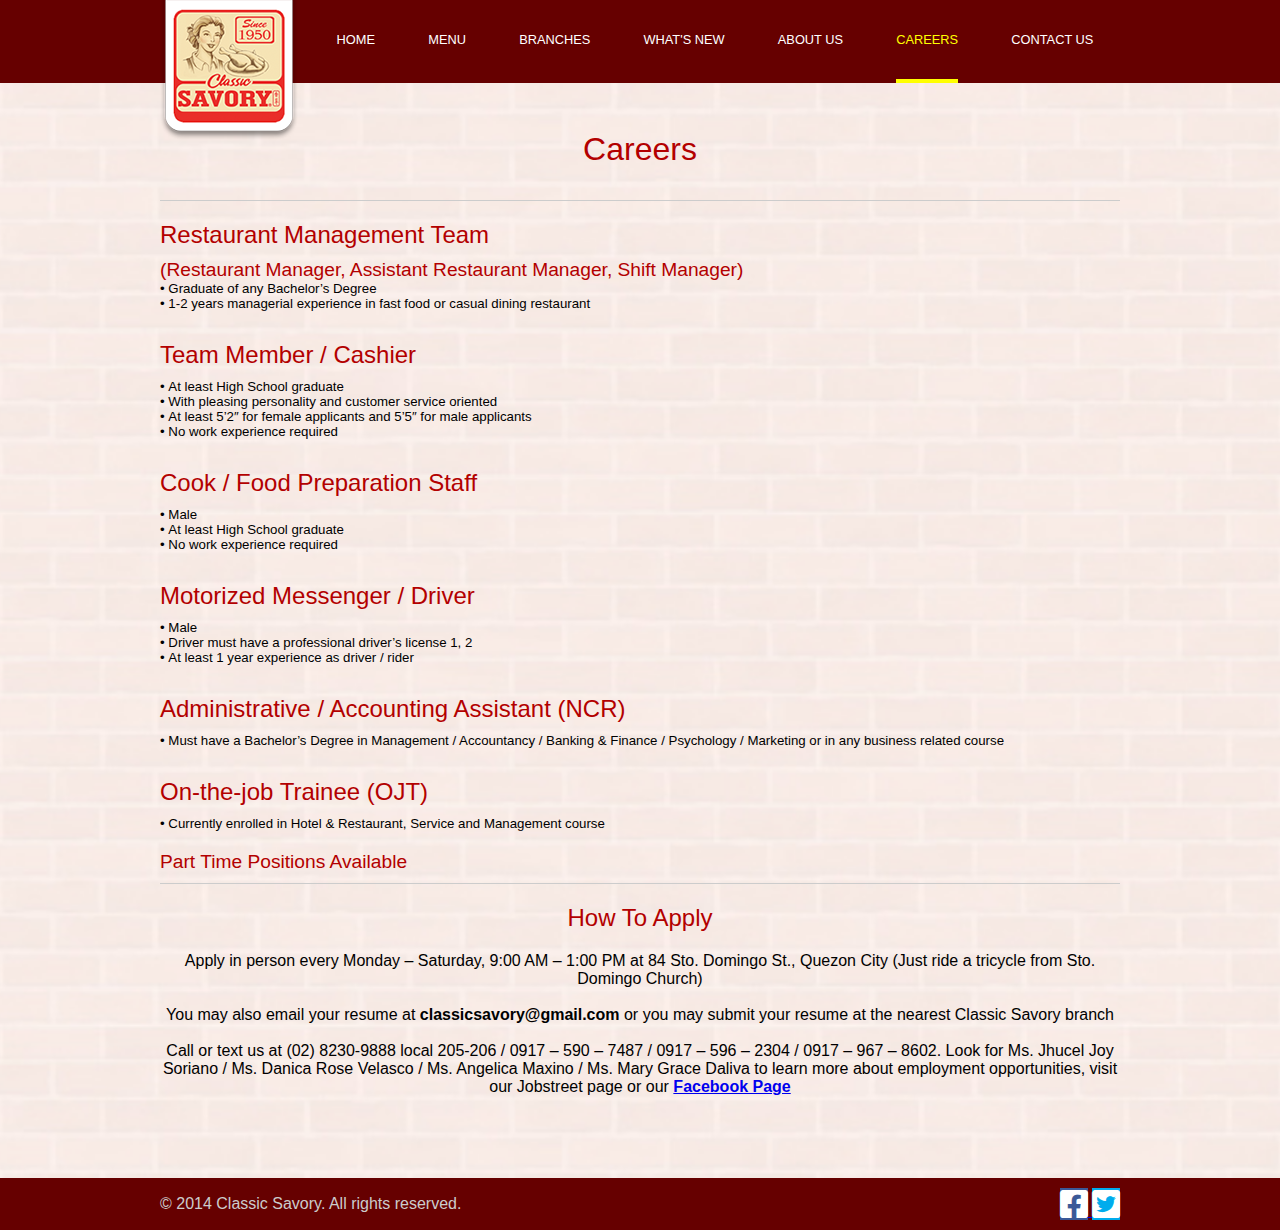
<file: pages/careers.html>
<!DOCTYPE html>
<html lang="en">
<head>
	<meta charset="utf-8">
	<meta name="viewport" content="width=device-width, initial-scale=1.0">
	<meta http-equiv="X-UA-Compatible" content="ie=edge">
	<link rel="stylesheet" type="text/css" href="../css/common.css">
	<!-- link to downloaded font awesome -->
    <link rel="stylesheet" href="../fontawesome/css/all.css">
	<title>Careers | Classic Savory</title>
</head>
<body>

<!-- ======================================== CAREERS PAGE =============================================-->
	
	<!-- BEGINNING OF HEADER==================================================================== -->
	<header>
		<div id="custom-header">
			<img id="logo" src="../img/landing/logo.png" style="position: absolute;" onclick="goHome()">
			<div id="header-list">
				<a href="../index.html">HOME</a>
				<a href="menu.html">MENU</a>
				<a href="branches.html">BRANCHES</a>
				<a href="new.html">WHAT'S NEW</a>
				<a href="about.html">ABOUT US</a>
				<a href="careers.html" class="active">CAREERS</a>
				<a href="contact.html">CONTACT US</a>
			</div>
			<div id="nav-bars">
				<a id="nav-button"><i id="nav-icon" class="fas fa-bars fa-3x" style="padding-right: 20px"></i>
					<ul id="nav-list">
						<li><a href="../index.html">HOME</a></li>
						<li><a href="menu.html">MENU</a></li>
						<li><a href="branches.html">BRANCHES</a></li>
						<li><a href="new.html">WHAT'S&#160;NEW</a></li>
						<li><a href="about.html">ABOUT&#160;US</a></li>
						<li class="nav-active"><a href="careers.html">CAREERS</a></li>
						<li><a href="contact.html">CONTACT&#160;US</a></li>
					</ul>
				</a>
			</div>
		</div>
	</header>
	<!-- END OF HEADER========================================================================== -->

	<!-- scroll to top button -->
	<div id="scroll-to-top">
		<button id="button-scroll-to-top"><i class="fas fa-angle-up fa-2x"></i></button>
	</div>

	<!-- BEGINNING OF MAIN AREA================================================================= -->
	<main>
		<div id="careers">
			<div id="careers-info">
				<h1>Careers</h1>
			</div>

			<div id="careers-list">
				<div>
					<h3>Restaurant Management Team</h3>
					<h4>(Restaurant Manager, Assistant Restaurant Manager, Shift Manager)</h4>
					<h5>&#8226;&#160;Graduate of any Bachelor’s Degree</h5>
					<h5>&#8226;&#160;1-2 years managerial experience in fast food or casual dining restaurant</h5>
				</div>
				<div>
					<h3>Team Member / Cashier</h3>
					<h5>&#8226;&#160;At least High School graduate</h5>
					<h5>&#8226;&#160;With pleasing personality and customer service oriented</h5>
					<h5>&#8226;&#160;At least 5’2″ for female applicants and 5’5″ for male applicants</h5>
					<h5>&#8226;&#160;No work experience required</h5>
				</div>
				<div>
					<h3>Cook / Food Preparation Staff</h3>
					<h5>&#8226;&#160;Male</h5>
					<h5>&#8226;&#160;At least High School graduate</h5>
					<h5>&#8226;&#160;No work experience required</h5>
				</div>
				<div>
					<h3>Motorized Messenger / Driver</h3>
					<h5>&#8226;&#160;Male</h5>
					<h5>&#8226;&#160;Driver must have a professional driver’s license 1, 2</h5>
					<h5>&#8226;&#160;At least 1 year experience as driver / rider</h5>
				</div>
				<div>
					<h3>Administrative / Accounting Assistant (NCR)</h3>
					<h5>&#8226;&#160;Must have a Bachelor’s Degree in Management / Accountancy / Banking & Finance / Psychology / Marketing or in any business related course</h5>
				</div>
				<div>
					<h3>On-the-job Trainee (OJT)</h3>
					<h5>&#8226;&#160;Currently enrolled in Hotel & Restaurant, Service and Management course</h5>
				</div>
				<div>
					<h4>Part Time Positions Available</h4>
				</div>
			</div>
			<div id="how-to">
				<h2>How To Apply</h2>
				<p>
					Apply in person every Monday – Saturday, 9:00 AM – 1:00 PM at 84 Sto. Domingo St., Quezon City (Just ride a tricycle from Sto. Domingo Church)
					<br><br>
					You may also email your resume at <strong>classicsavory@gmail.com</strong> or you may submit your resume at the nearest Classic Savory branch
					<br><br>
					Call or text us at (02) 8230-9888 local 205-206 / 0917 – 590 – 7487 / 0917 – 596 – 2304 / 0917 – 967 – 8602. Look for Ms. Jhucel Joy Soriano / Ms. Danica Rose Velasco / Ms. Angelica Maxino / Ms. Mary Grace Daliva to learn more about employment opportunities, visit our Jobstreet page or our <a href="https://www.facebook.com/classicsavoryrecruitment/" target="_blank"><strong>Facebook Page</strong></a>
				</p>
				<br>
			</div>
		</div>
	</main>
	<!-- ENDING OF MAIN AREA==================================================================== -->

	<!-- BEGINNING OF CAREERS PAGE FOOTER====================================================== -->
		<footer>
			<div>
				<p>
					© 2014 Classic Savory. All rights reserved.
				</p>
				<span>
					<a href="https://www.facebook.com/classicsavory/" target="_blank">
						<i class="fab fa-facebook-square fa-2x" style="color: #fff; background: #3b5998"></i>
					</a>
					<a href="https://twitter.com/classicsavory?lang=en" target="_blank">
						<i class="fab fa-twitter-square fa-2x" style="color: #fff; background: #00aced"></i>
					</a>
				</span>
			</div>
		</footer>
	<!-- ENDING OF CAREERS PAGE FOOTER========================================================= -->


	<!-- downloaded jquery -->
	<script src="../jquery/jquery-3.4.1.min.js"></script>
	<!-- custom javascript -->
	<script src="../js/common.js"></script>
</body>
</html>
</file>
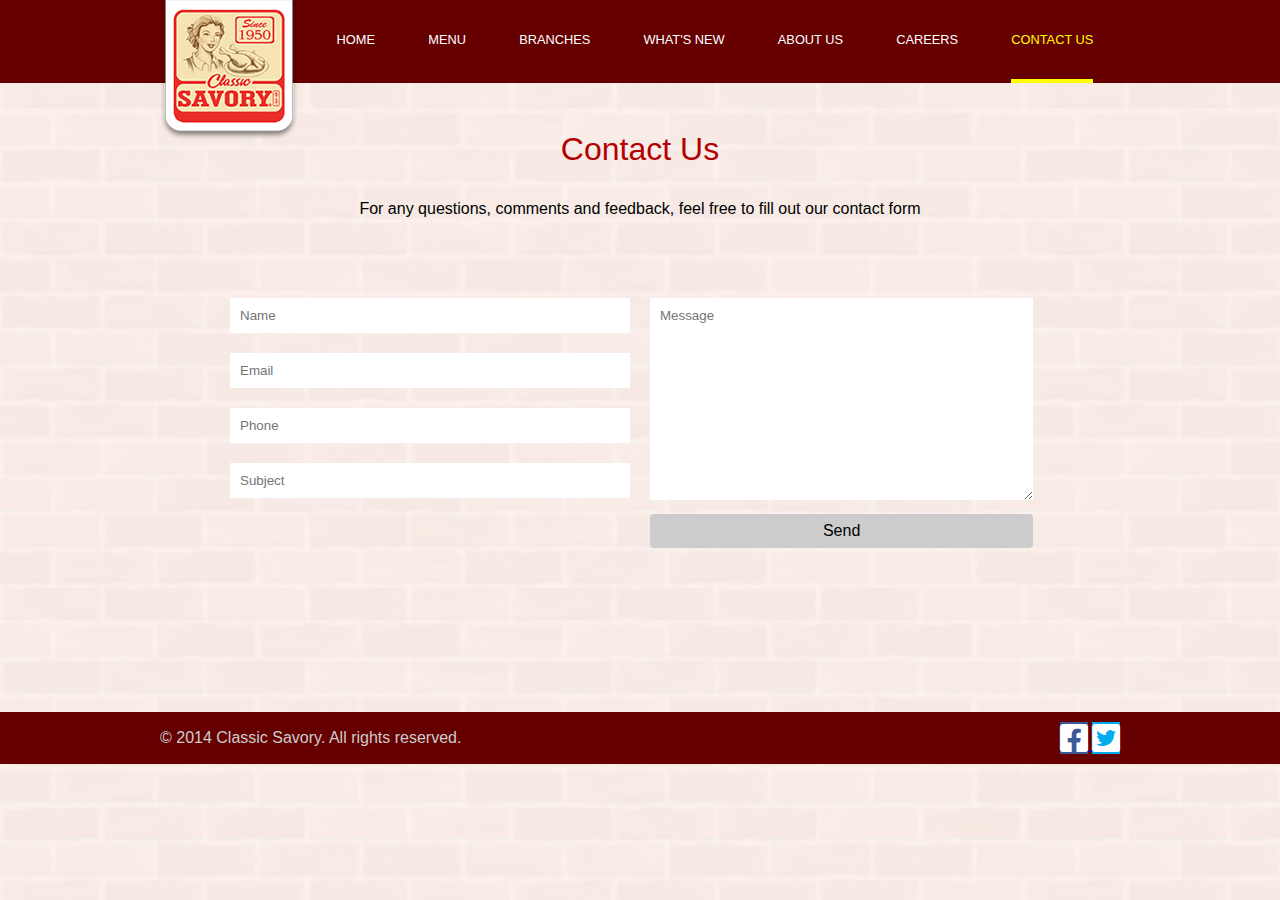
<file: pages/contact.html>
<!DOCTYPE html>
<html lang="en">
<head>
	<meta charset="utf-8">
	<meta name="viewport" content="width=device-width, initial-scale=1.0">
	<meta http-equiv="X-UA-Compatible" content="ie=edge">
	<link rel="stylesheet" type="text/css" href="../css/common.css">
	<!-- link to downloaded font awesome -->
    <link rel="stylesheet" href="../fontawesome/css/all.css">
	<title>Contact Us | Classic Savory</title>
</head>
<body>

<!-- ======================================== CONTACT US PAGE =============================================-->
	
	<!-- BEGINNING OF HEADER==================================================================== -->
	<header>
		<div id="custom-header">
			<img id="logo" src="../img/landing/logo.png" style="position: absolute;" onclick="goHome()">
			<div id="header-list">
				<a href="../index.html">HOME</a>
				<a href="menu.html">MENU</a>
				<a href="branches.html">BRANCHES</a>
				<a href="new.html">WHAT'S NEW</a>
				<a href="about.html">ABOUT US</a>
				<a href="careers.html">CAREERS</a>
				<a href="contact.html" class="active">CONTACT US</a>
			</div>
			<div id="nav-bars">
				<a id="nav-button"><i id="nav-icon" class="fas fa-bars fa-3x" style="padding-right: 20px"></i>
					<ul id="nav-list">
						<li><a href="../index.html">HOME</a></li>
						<li><a href="menu.html">MENU</a></li>
						<li><a href="branches.html">BRANCHES</a></li>
						<li><a href="new.html">WHAT'S&#160;NEW</a></li>
						<li><a href="about.html">ABOUT&#160;US</a></li>
						<li><a href="careers.html">CAREERS</a></li>
						<li class="nav-active"><a href="contact.html">CONTACT&#160;US</a></li>
					</ul>
				</a>
			</div>
		</div>
	</header>
	<!-- END OF HEADER========================================================================== -->

	<!-- scroll to top button -->
	<div id="scroll-to-top">
		<button id="button-scroll-to-top"><i class="fas fa-angle-up fa-2x"></i></button>
	</div>

	<!-- BEGINNING OF MAIN AREA================================================================= -->
	<main>
		<div id="contact">
			<div id="contact-info">
				<h1>Contact Us</h1>
				<p>For any questions, comments and feedback, feel free to fill out our contact form</p>
			</div>
			<div id="contact-form-wrapper">
				<div id="contact-form">
					<div id="input-fields">
						<input type="text" class="input" placeholder="Name">
						<input type="text" class="input" placeholder="Email">
						<input type="text" class="input" placeholder="Phone">
						<input type="text" class="input" placeholder="Subject">
					</div>
					<div id="input-message">
						<textarea placeholder="Message"></textarea>
						<div class="custom-button">Send</div>
					</div>
				</div>
			</div>
		</div>
	</main>
	<!-- ENDING OF MAIN AREA==================================================================== -->

	<div style="height: 50px"></div>

	<!-- BEGINNING OF CONTACT PAGE FOOTER====================================================== -->
		<footer>
			<div>
				<p>
					© 2014 Classic Savory. All rights reserved.
				</p>
				<span>
					<a href="https://www.facebook.com/classicsavory/" target="_blank">
						<i class="fab fa-facebook-square fa-2x" style="color: #fff; background: #3b5998"></i>
					</a>
					<a href="https://twitter.com/classicsavory?lang=en" target="_blank">
						<i class="fab fa-twitter-square fa-2x" style="color: #fff; background: #00aced"></i>
					</a>
				</span>
			</div>
		</footer>
	<!-- ENDING OF CONTACT PAGE FOOTER========================================================= -->


	<!-- downloaded jquery -->
	<script src="../jquery/jquery-3.4.1.min.js"></script>
	<!-- custom javascript -->
	<script src="../js/common.js"></script>
</body>
</html>
</file>
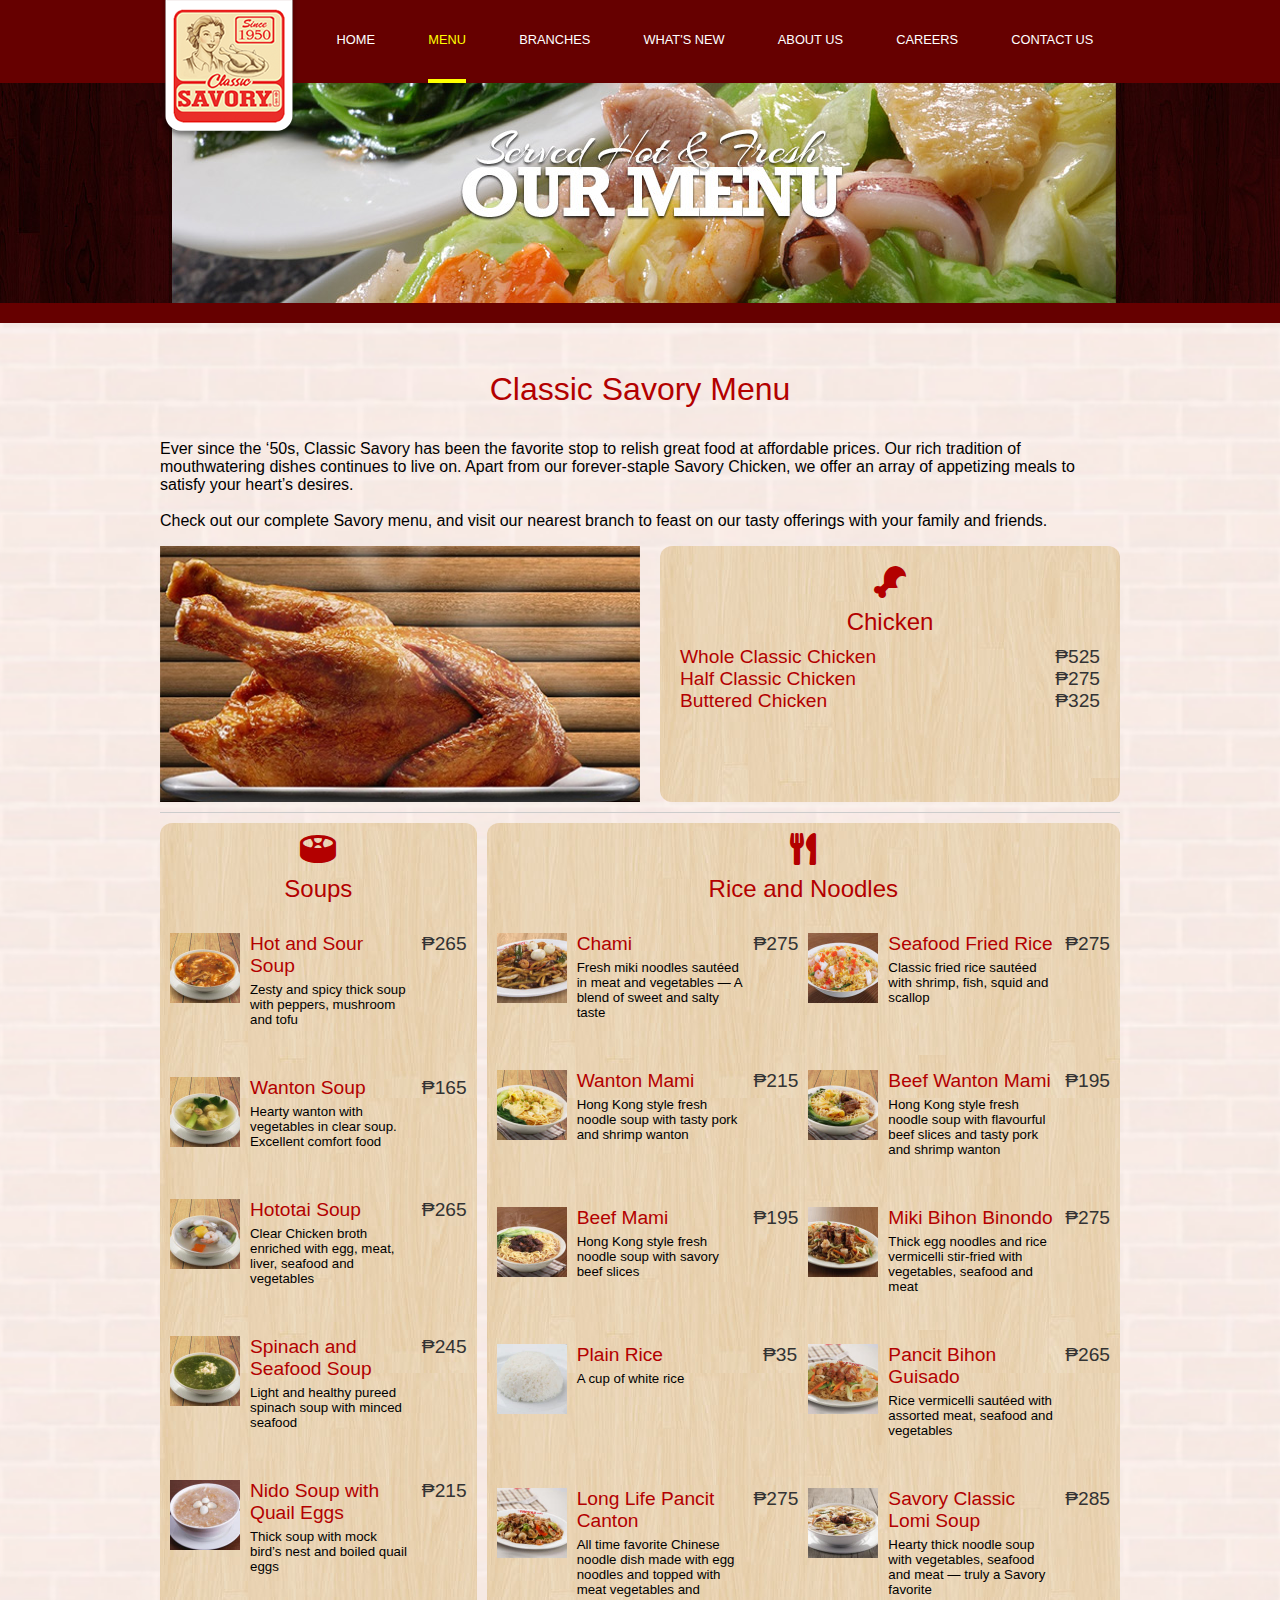
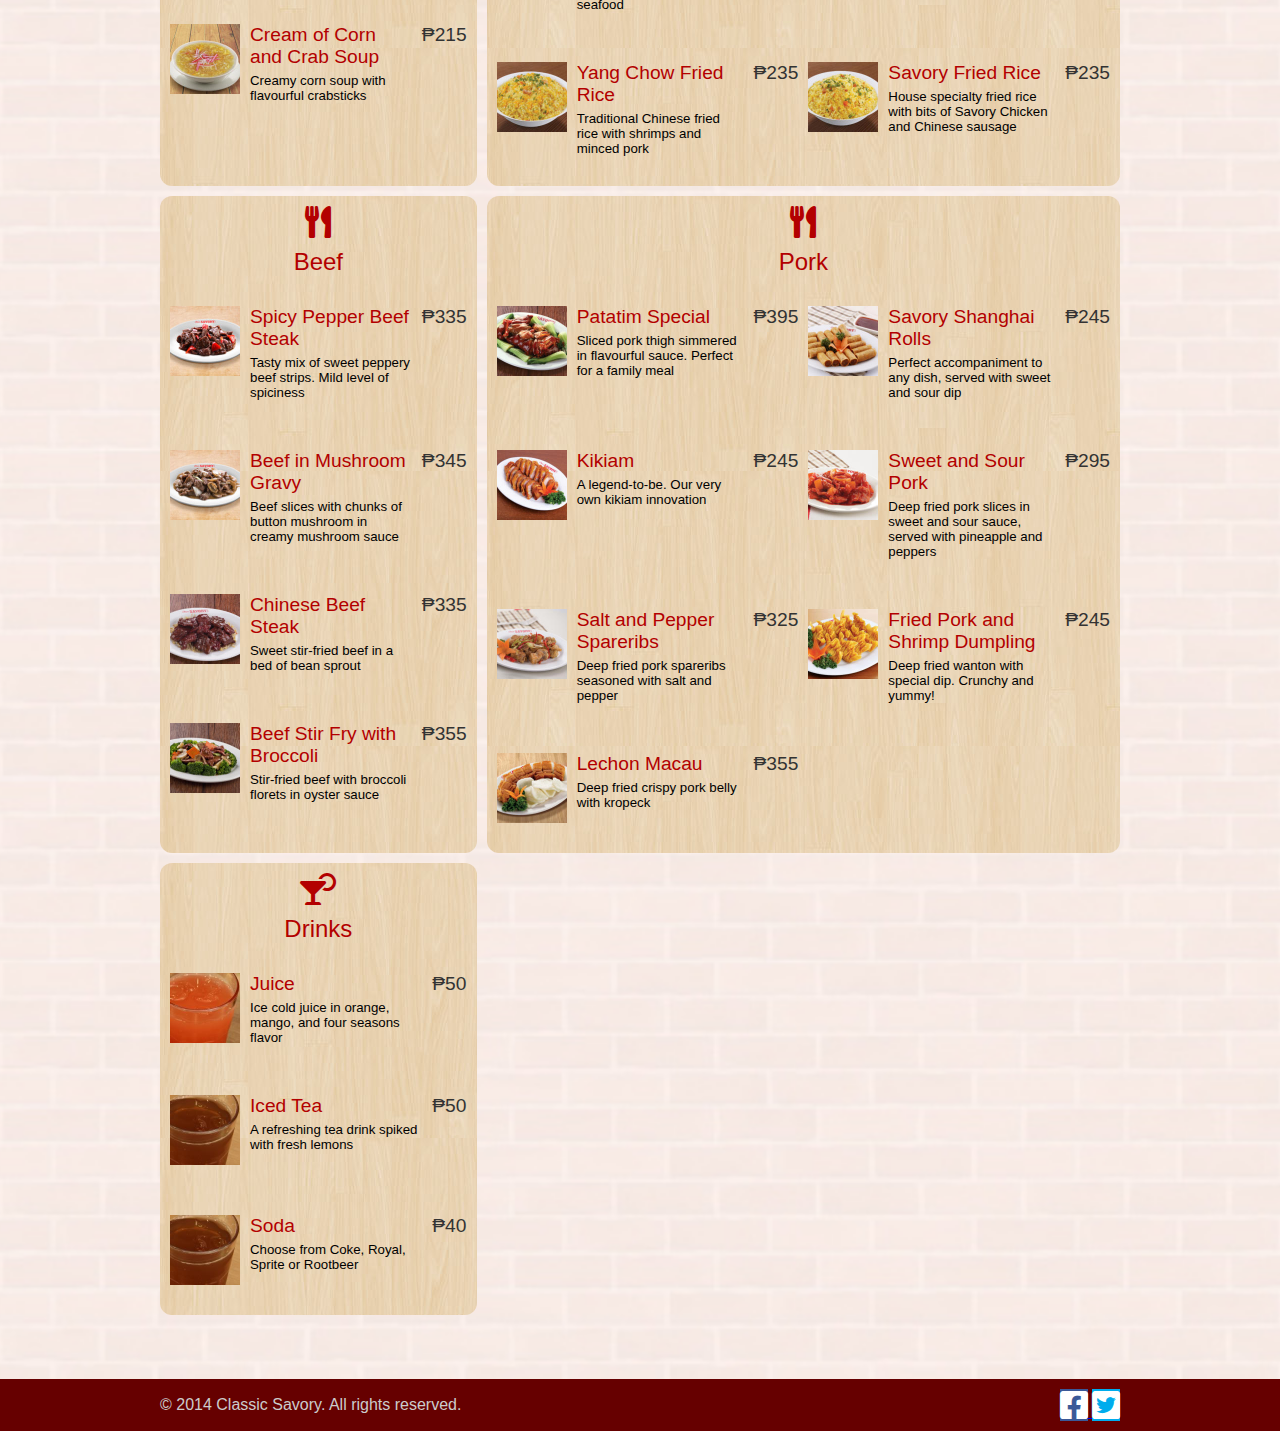
<file: pages/menu.html>
<!DOCTYPE html>
<html lang="en">
<head>
	<meta charset="utf-8">
	<meta name="viewport" content="width=device-width, initial-scale=1.0">
	<meta http-equiv="X-UA-Compatible" content="ie=edge">
	<link rel="stylesheet" type="text/css" href="../css/menu.css">
	<!-- link to downloaded font awesome -->
    <link rel="stylesheet" href="../fontawesome/css/all.css">
	<title>Menu | Classic Savory</title>
</head>
<body>

<!-- ======================================== MENU PAGE =============================================-->
	
	<!-- BEGINNING OF HEADER==================================================================== -->
	<header>
		<div id="custom-header">
			<img id="logo" src="../img/landing/logo.png" style="position: absolute;" onclick="goHome()">
			<div id="header-list">
				<a href="../index.html">HOME</a>
				<a href="menu.html" class="active">MENU</a>
				<a href="branches.html">BRANCHES</a>
				<a href="new.html">WHAT'S NEW</a>
				<a href="about.html">ABOUT US</a>
				<a href="careers.html">CAREERS</a>
				<a href="contact.html">CONTACT US</a>
			</div>
			<div id="nav-bars">
				<a id="nav-button"><i id="nav-icon" class="fas fa-bars fa-3x" style="padding-right: 20px"></i>
					<ul id="nav-list">
						<li><a href="../index.html">HOME</a></li>
						<li class="nav-active"><a href="menu.html">MENU</a></li>
						<li><a href="branches.html">BRANCHES</a></li>
						<li><a href="new.html">WHAT'S&#160;NEW</a></li>
						<li><a href="about.html">ABOUT&#160;US</a></li>
						<li><a href="careers.html">CAREERS</a></li>
						<li><a href="contact.html">CONTACT&#160;US</a></li>
					</ul>
				</a>
			</div>
		</div>
	</header>
	<!-- END OF HEADER========================================================================== -->

	<!-- BEGINNING OF LANDING IMAGE============================================================= -->

	<div id="landing">
		<img id="landing-image" src="../img/landing/menu-page-landing.jpg">
	</div>
	
	<!-- ENDING OF LANDING IMAGE================================================================ -->

	<!-- scroll to top button -->
	<div id="scroll-to-top">
		<button id="button-scroll-to-top"><i class="fas fa-angle-up fa-2x"></i></button>
	</div>

	<!-- BEGINNING OF MAIN AREA================================================================= -->
	<main>
		<div id="menu-content">
			<div id="menu-content-info">
				<h1>Classic Savory Menu</h1>
				<p>
					Ever since the ‘50s, Classic Savory has been the favorite stop to relish great food at affordable prices. Our rich tradition of mouthwatering dishes continues to live on. Apart from our forever-staple Savory Chicken, we offer an array of appetizing meals to satisfy your heart’s desires.
				</p>
				<br>
				<p>
					Check out our complete Savory menu, and visit our nearest branch to feast on our tasty offerings with your family and friends.
				</p>
			</div>
			<!-- start of chicken menu -->
			<div id="menu-chicken">
				<img src="../img/landing/menu-page-chicken.jpg">
				<div id="menu-chicken-sub">
					<div>
						<i class="fas fa-drumstick-bite fa-2x"></i>
						<h3>Chicken</h3>
					</div>
					<div>
						<ol>
							<li><h4>Whole Classic Chicken</h4></li>
							<li><h4>Half Classic Chicken</h4></li>
							<li><h4>Buttered Chicken</h4></li>
						</ol>
						<ol>
							<li><h4 class="price">&#8369;525</h4></li>
							<li><h4 class="price">&#8369;275</h4></li>
							<li><h4 class="price">&#8369;325</h4></li>
						</ol>
					</div>
				</div>
			</div>
			<!-- end of chicken menu -->
			<div class="main-menu">
				<div class="sub-menu-1">
					<!-- -------------------beginning of soup menu------------------ -->
					<div class="category-single-column">
						<div class="text-center">
							<i class="fas fa-drum-steelpan fa-2x"></i>
							<h3>Soups</h3>
						</div>
						<div class="single-column">
							<!-- beginning of card -->
							<div class="card">
								<div>
									<img src="../img/menu/hot-sour-soup.jpg">
								</div>
								<div>
									<h4>Hot and Sour Soup</h4>
									<h5>
										Zesty and spicy thick soup with peppers, mushroom and tofu
									</h5>
								</div>
								<h4 class="price">&#8369;265</h4>
							</div>
							<!-- end of card -->

							<!-- beginning of card -->
							<div class="card">
								<div>
									<img src="../img/menu/wanton-soup.jpg">
								</div>
								<div>
									<h4>Wanton Soup</h4>
									<h5>
										Hearty wanton with vegetables in clear soup. Excellent comfort food
									</h5>
								</div>
								<h4 class="price">&#8369;165</h4>
							</div>
							<!-- end of card -->

							<!-- beginning of card -->
							<div class="card">
								<div>
									<img src="../img/menu/hototai-soup.jpg">
								</div>
								<div>
									<h4>Hototai Soup</h4>
									<h5>
										Clear Chicken broth enriched with egg, meat, liver, seafood and vegetables
									</h5>
								</div>
								<h4 class="price">&#8369;265</h4>
							</div>
							<!-- end of card -->

							<!-- beginning of card -->
							<div class="card">
								<div>
									<img src="../img/menu/spinach-soup.jpg">
								</div>
								<div>
									<h4>Spinach and Seafood Soup</h4>
									<h5>
										Light and healthy pureed spinach soup with minced seafood
									</h5>
								</div>
								<h4 class="price">&#8369;245</h4>
							</div>
							<!-- end of card -->

							<!-- beginning of card -->
							<div class="card">
								<div>
									<img src="../img/menu/nido-soup.jpg">
								</div>
								<div>
									<h4>Nido Soup with Quail Eggs</h4>
									<h5>
										Thick soup with mock bird’s nest and boiled quail eggs
									</h5>
								</div>
								<h4 class="price">&#8369;215</h4>
							</div>
							<!-- end of card -->

							<!-- beginning of card -->
							<div class="card">
								<div>
									<img src="../img/menu/cream-soup.jpg">
								</div>
								<div>
									<h4>Cream of Corn and Crab Soup</h4>
									<h5>
										Creamy corn soup with flavourful crabsticks
									</h5>
								</div>
								<h4 class="price">&#8369;215</h4>
							</div>
							<!-- end of card -->
						</div>
					</div>
					<!-- -------------------end of soup menu--------------------- -->

					<!-- -----------beginning of rice and noodles menu----------- -->
					<div class="category-double-column">
						<div class="text-center">
							<i class="fas fa-utensils fa-2x"></i>
							<h3>Rice and Noodles</h3>
						</div>
						<div class="double-column">
							<!-- beginning of card -->
							<div class="card">
								<div>
									<img src="../img/menu/chami.jpg">
								</div>
								<div>
									<h4>Chami</h4>
									<h5>
										Fresh miki noodles sautéed in meat and vegetables — A blend of sweet and salty taste
									</h5>
								</div>
								<h4 class="price">&#8369;275</h4>
							</div>
							<!-- end of card -->

							<!-- beginning of card -->
							<div class="card">
								<div>
									<img src="../img/menu/seafood-fr.jpg">
								</div>
								<div>
									<h4>Seafood Fried Rice</h4>
									<h5>
										Classic fried rice sautéed with shrimp, fish, squid and scallop
									</h5>
								</div>
								<h4 class="price">&#8369;275</h4>
							</div>
							<!-- end of card -->

							<!-- beginning of card -->
							<div class="card">
								<div>
									<img src="../img/menu/wanton-mami.jpg">
								</div>
								<div>
									<h4>Wanton Mami</h4>
									<h5>
										Hong Kong style fresh noodle soup with tasty pork and shrimp wanton
									</h5>
								</div>
								<h4 class="price">&#8369;215</h4>
							</div>
							<!-- end of card -->

							<!-- beginning of card -->
							<div class="card">
								<div>
									<img src="../img/menu/beef-wanton-mami.jpg">
								</div>
								<div>
									<h4>Beef Wanton Mami</h4>
									<h5>
										Hong Kong style fresh noodle soup with flavourful beef slices and tasty pork and shrimp wanton
									</h5>
								</div>
								<h4 class="price">&#8369;195</h4>
							</div>
							<!-- end of card -->

							<!-- beginning of card -->
							<div class="card">
								<div>
									<img src="../img/menu/beef-mami.jpg">
								</div>
								<div>
									<h4>Beef Mami</h4>
									<h5>
										Hong Kong style fresh noodle soup with savory beef slices
									</h5>
								</div>
								<h4 class="price">&#8369;195</h4>
							</div>
							<!-- end of card -->

							<!-- beginning of card -->
							<div class="card">
								<div>
									<img src="../img/menu/miki-bihon.jpg">
								</div>
								<div>
									<h4>Miki Bihon Binondo</h4>
									<h5>
										Thick egg noodles and rice vermicelli stir-fried with vegetables, seafood and meat
									</h5>
								</div>
								<h4 class="price">&#8369;275</h4>
							</div>
							<!-- end of card -->

							<!-- beginning of card -->
							<div class="card">
								<div>
									<img src="../img/menu/plain-rice.jpg">
								</div>
								<div>
									<h4>Plain Rice</h4>
									<h5>
										A cup of white rice
									</h5>
								</div>
								<h4 class="price">&#8369;35</h4>
							</div>
							<!-- end of card -->

							<!-- beginning of card -->
							<div class="card">
								<div>
									<img src="../img/menu/pancit-bihon.jpg">
								</div>
								<div>
									<h4>Pancit Bihon Guisado</h4>
									<h5>
										Rice vermicelli sautéed with assorted meat, seafood and vegetables
									</h5>
								</div>
								<h4 class="price">&#8369;265</h4>
							</div>
							<!-- end of card -->

							<!-- beginning of card -->
							<div class="card">
								<div>
									<img src="../img/menu/pancit-canton.jpg">
								</div>
								<div>
									<h4>Long Life Pancit Canton</h4>
									<h5>
										All time favorite Chinese noodle dish made with egg noodles and topped with meat vegetables and seafood
									</h5>
								</div>
								<h4 class="price">&#8369;275</h4>
							</div>
							<!-- end of card -->

							<!-- beginning of card -->
							<div class="card">
								<div>
									<img src="../img/menu/lomi-soup.jpg">
								</div>
								<div>
									<h4>Savory Classic Lomi Soup</h4>
									<h5>
										Hearty thick noodle soup with vegetables, seafood and meat — truly a Savory favorite
									</h5>
								</div>
								<h4 class="price">&#8369;285</h4>
							</div>
							<!-- end of card -->

							<!-- beginning of card -->
							<div class="card">
								<div>
									<img src="../img/menu/yang-chow-fr.jpg">
								</div>
								<div>
									<h4>Yang Chow Fried Rice</h4>
									<h5>
										Traditional Chinese fried rice with shrimps and minced pork
									</h5>
								</div>
								<h4 class="price">&#8369;235</h4>
							</div>
							<!-- end of card -->

							<!-- beginning of card -->
							<div class="card">
								<div>
									<img src="../img/menu/savory-fr.jpg">
								</div>
								<div>
									<h4>Savory Fried Rice</h4>
									<h5>
										House specialty fried rice with bits of Savory Chicken and Chinese sausage
									</h5>
								</div>
								<h4 class="price">&#8369;235</h4>
							</div>
							<!-- end of card -->
						</div>
					</div>
					<!-- --------------end of rice and noodles menu-------------- -->
				</div>

				<div class="sub-menu-1">
					<!-- -------------------beginning of beef menu-------------------- -->
					<div class="category-single-column">
						<div class="text-center">
							<i class="fas fa-utensils fa-2x"></i>
							<h3>Beef</h3>
						</div>
						<div class="single-column">
							<!-- beginning of card -->
							<div class="card">
								<div>
									<img src="../img/menu/spicy-pepper-beef.jpg">
								</div>
								<div>
									<h4>Spicy Pepper Beef Steak</h4>
									<h5>
										Tasty mix of sweet peppery beef strips. Mild level of spiciness
									</h5>
								</div>
								<h4 class="price">&#8369;335</h4>
							</div>
							<!-- end of card -->

							<!-- beginning of card -->
							<div class="card">
								<div>
									<img src="../img/menu/beef-mushroom-gravy.jpg">
								</div>
								<div>
									<h4>Beef in Mushroom Gravy</h4>
									<h5>
										Beef slices with chunks of button mushroom in creamy mushroom sauce
									</h5>
								</div>
								<h4 class="price">&#8369;345</h4>
							</div>
							<!-- end of card -->

							<!-- beginning of card -->
							<div class="card">
								<div>
									<img src="../img/menu/chinese-beef.jpg">
								</div>
								<div>
									<h4>Chinese Beef Steak</h4>
									<h5>
										Sweet stir-fried beef in a bed of bean sprout
									</h5>
								</div>
								<h4 class="price">&#8369;335</h4>
							</div>
							<!-- end of card -->

							<!-- beginning of card -->
							<div class="card">
								<div>
									<img src="../img/menu/beef-broccoli.jpg">
								</div>
								<div>
									<h4>Beef Stir Fry with Broccoli</h4>
									<h5>
										Stir-fried beef with broccoli florets in oyster sauce
									</h5>
								</div>
								<h4 class="price">&#8369;355</h4>
							</div>
							<!-- end of card -->
						</div>
					</div>
					<!-- -------------------end of beef menu--------------------------- -->

					<!-- -----------beginning of pork menu----------------------------- -->
					<div class="category-double-column">
						<div class="text-center">
							<i class="fas fa-utensils fa-2x"></i>
							<h3>Pork</h3>
						</div>
						<div class="double-column">
							<!-- beginning of card -->
							<div class="card">
								<div>
									<img src="../img/menu/patatim-special.jpg">
								</div>
								<div>
									<h4>Patatim Special</h4>
									<h5>
										Sliced pork thigh simmered in flavourful sauce. Perfect for a family meal
									</h5>
								</div>
								<h4 class="price">&#8369;395</h4>
							</div>
							<!-- end of card -->

							<!-- beginning of card -->
							<div class="card">
								<div>
									<img src="../img/menu/shanghai-rolls.jpg">
								</div>
								<div>
									<h4>Savory Shanghai Rolls</h4>
									<h5>
										Perfect accompaniment to any dish, served with sweet and sour dip
									</h5>
								</div>
								<h4 class="price">&#8369;245</h4>
							</div>
							<!-- end of card -->

							<!-- beginning of card -->
							<div class="card">
								<div>
									<img src="../img/menu/kikiam.jpg">
								</div>
								<div>
									<h4>Kikiam</h4>
									<h5>
										A legend-to-be. Our very own kikiam innovation
									</h5>
								</div>
								<h4 class="price">&#8369;245</h4>
							</div>
							<!-- end of card -->

							<!-- beginning of card -->
							<div class="card">
								<div>
									<img src="../img/menu/sweet-sour-pork.jpg">
								</div>
								<div>
									<h4>Sweet and Sour Pork</h4>
									<h5>
										Deep fried pork slices in sweet and sour sauce, served with pineapple and peppers
									</h5>
								</div>
								<h4 class="price">&#8369;295</h4>
							</div>
							<!-- end of card -->

							<!-- beginning of card -->
							<div class="card">
								<div>
									<img src="../img/menu/salt-pepper-ribs.jpg">
								</div>
								<div>
									<h4>Salt and Pepper Spareribs</h4>
									<h5>
										Deep fried pork spareribs seasoned with salt and pepper
									</h5>
								</div>
								<h4 class="price">&#8369;325</h4>
							</div>
							<!-- end of card -->

							<!-- beginning of card -->
							<div class="card">
								<div>
									<img src="../img/menu/dumpling.jpg">
								</div>
								<div>
									<h4>Fried Pork and Shrimp Dumpling</h4>
									<h5>
										Deep fried wanton with special dip. Crunchy and yummy!
									</h5>
								</div>
								<h4 class="price">&#8369;245</h4>
							</div>
							<!-- end of card -->

							<!-- beginning of card -->
							<div class="card">
								<div>
									<img src="../img/menu/lechon-macau.jpg">
								</div>
								<div>
									<h4>Lechon Macau</h4>
									<h5>
										Deep fried crispy pork belly with kropeck
									</h5>
								</div>
								<h4 class="price">&#8369;355</h4>
							</div>
							<!-- end of card -->
						</div>
					</div>
					<!-- --------------end of pork menu------------------------------- -->
				</div>

				<div class="sub-menu-1">
					<!-- -------------------beginning of drinks menu-------------------- -->
					<div class="category-single-column">
						<div class="text-center">
							<i class="fas fa-cocktail fa-2x"></i>
							<h3>Drinks</h3>
						</div>
						<div class="single-column">
							<!-- beginning of card -->
							<div class="card">
								<div>
									<img src="../img/menu/drink-1.jpg">
								</div>
								<div>
									<h4>Juice</h4>
									<h5>
										Ice cold juice in orange, mango, and four seasons flavor
									</h5>
								</div>
								<h4 class="price">&#8369;50</h4>
							</div>
							<!-- end of card -->

							<!-- beginning of card -->
							<div class="card">
								<div>
									<img src="../img/menu/drink-2.jpg">
								</div>
								<div>
									<h4>Iced Tea</h4>
									<h5>
										A refreshing  tea drink spiked with fresh lemons
									</h5>
								</div>
								<h4 class="price">&#8369;50</h4>
							</div>
							<!-- end of card -->

							<!-- beginning of card -->
							<div class="card">
								<div>
									<img src="../img/menu/drink-2.jpg">
								</div>
								<div>
									<h4>Soda</h4>
									<h5>
										Choose from Coke, Royal, Sprite or Rootbeer
									</h5>
								</div>
								<h4 class="price">&#8369;40</h4>
							</div>
							<!-- end of card -->
						</div>
					</div>
					<!-- -------------------end of drinks menu--------------------------- -->

					<!-- -------------------------------------------------------------- -->
					<div class="">
						
					</div>
					<!-- -------------------------------------------------------------- -->
				</div>

			</div>
		</div>
	</main>
	<!-- ENDING OF MAIN AREA==================================================================== -->

	<!-- BEGINNING OF MENU PAGE FOOTER====================================================== -->
		<footer>
			<div>
				<p>
					© 2014 Classic Savory. All rights reserved.
				</p>
				<span>
					<a href="https://www.facebook.com/classicsavory/" target="_blank">
						<i class="fab fa-facebook-square fa-2x" style="color: #fff; background: #3b5998"></i>
					</a>
					<a href="https://twitter.com/classicsavory?lang=en" target="_blank">
						<i class="fab fa-twitter-square fa-2x" style="color: #fff; background: #00aced"></i>
					</a>
				</span>
			</div>
		</footer>
	<!-- ENDING OF MENU PAGE FOOTER========================================================= -->


	<!-- downloaded jquery -->
	<script src="../jquery/jquery-3.4.1.min.js"></script>
	<!-- custom javascript -->
	<script src="../js/menu.js"></script>
</body>
</html>



<!-- icons to be used 
					<i class="fas fa-drumstick-bite"></i>
					<i class="fas fa-utensils"></i>
					<i class="fas fa-carrot"></i>
					<i class="fas fa-ice-cream"></i>
					<i class="fas fa-cocktail"></i>
					<i class="fas fa-drum-steelpan"></i>
				-->
</file>
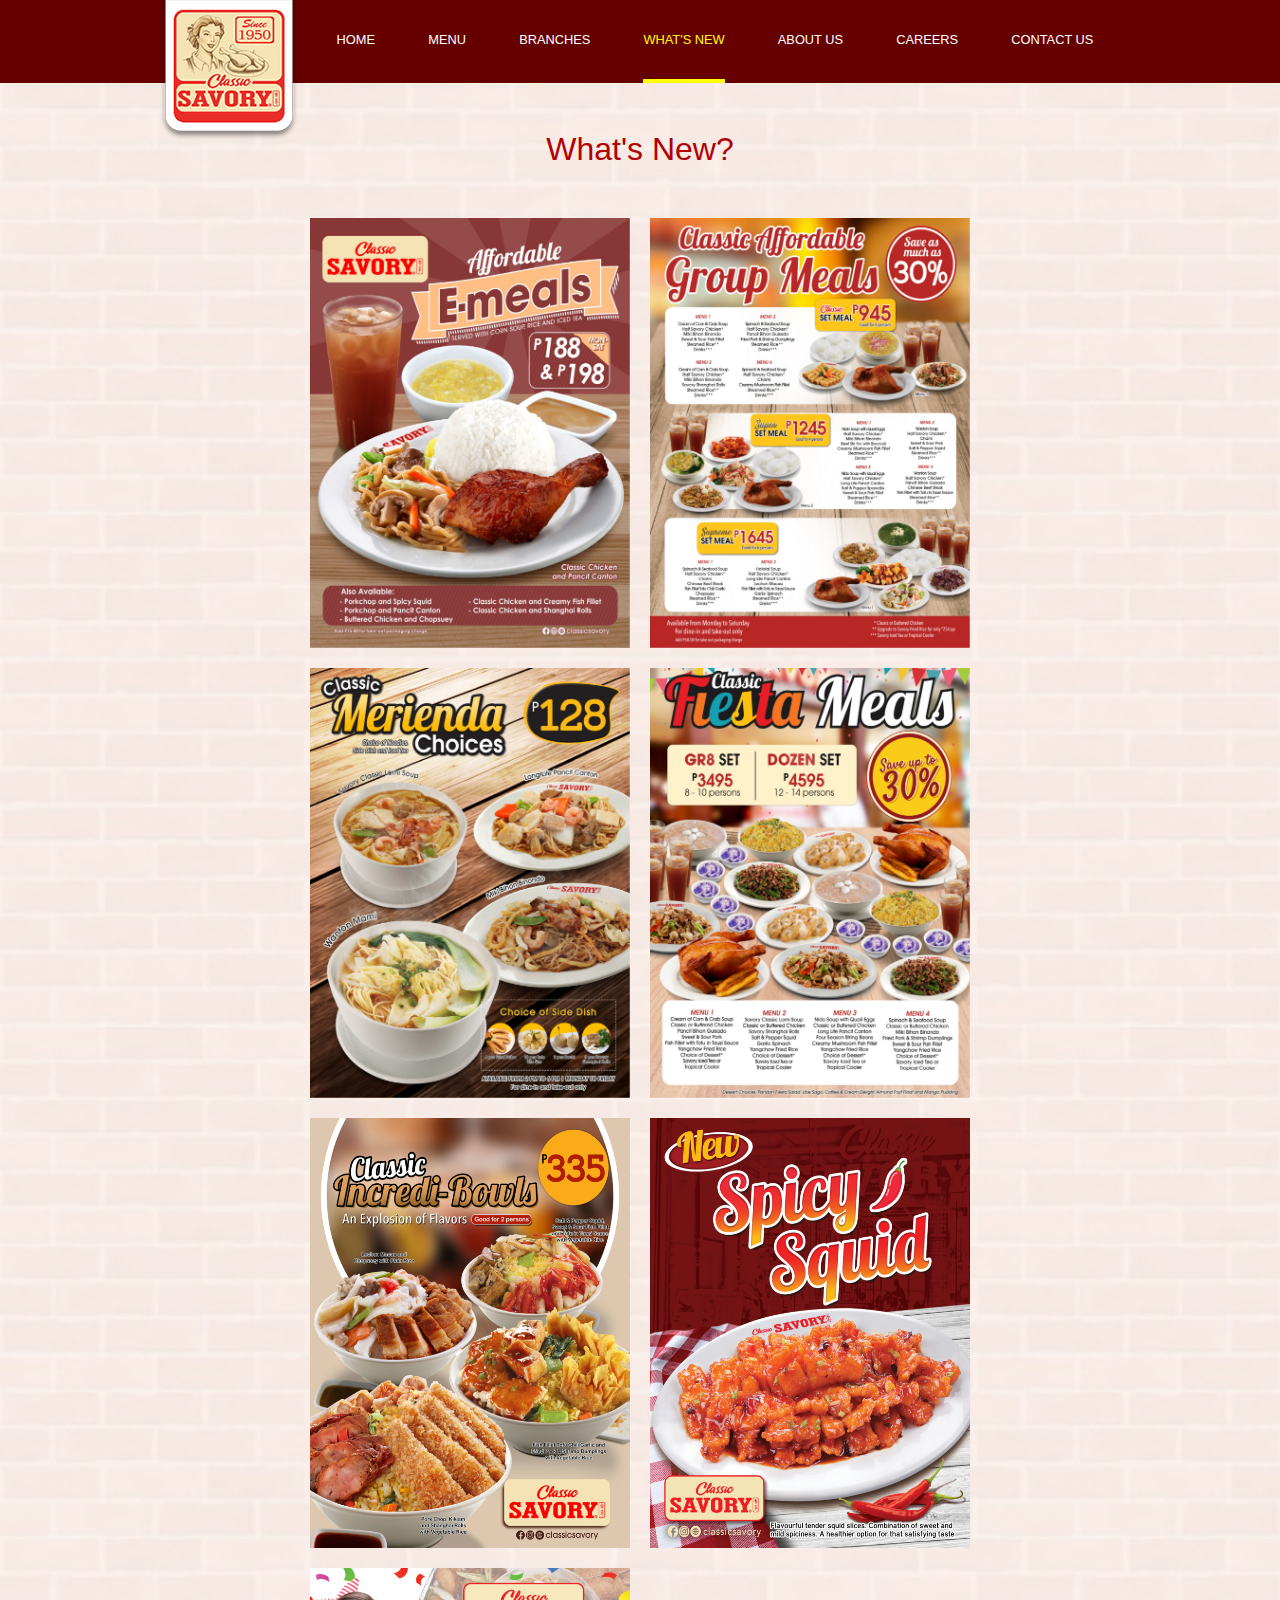
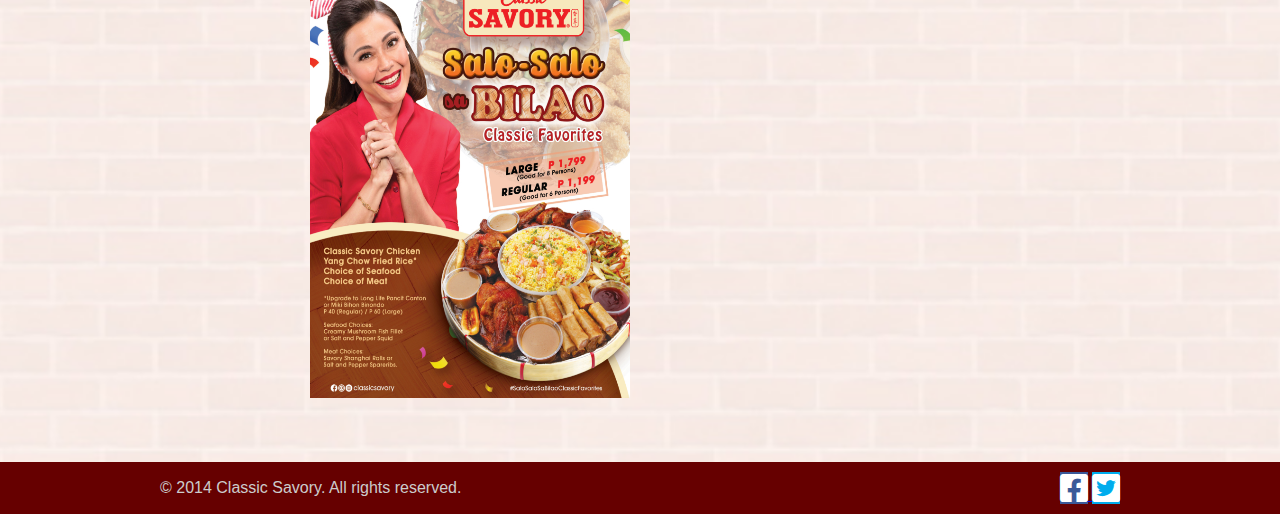
<file: pages/new.html>
<!DOCTYPE html>
<html lang="en">
<head>
	<meta charset="utf-8">
	<meta name="viewport" content="width=device-width, initial-scale=1.0">
	<meta http-equiv="X-UA-Compatible" content="ie=edge">
	<link rel="stylesheet" type="text/css" href="../css/new.css">
	<!-- link to downloaded font awesome -->
    <link rel="stylesheet" href="../fontawesome/css/all.css">
	<title>What's New | Classic Savory</title>
</head>
<body>

<!-- ======================================== WHATS NEW PAGE =============================================-->
	
	<!-- BEGINNING OF HEADER==================================================================== -->
	<header>
		<div id="custom-header">
			<img id="logo" src="../img/landing/logo.png" style="position: absolute;" onclick="goHome()">
			<div id="header-list">
				<a href="../index.html">HOME</a>
				<a href="menu.html">MENU</a>
				<a href="branches.html">BRANCHES</a>
				<a href="new.html" class="active">WHAT'S NEW</a>
				<a href="about.html">ABOUT US</a>
				<a href="careers.html">CAREERS</a>
				<a href="contact.html">CONTACT US</a>
			</div>
			<div id="nav-bars">
				<a id="nav-button"><i id="nav-icon" class="fas fa-bars fa-3x" style="padding-right: 20px"></i>
					<ul id="nav-list">
						<li><a href="../index.html">HOME</a></li>
						<li><a href="menu.html">MENU</a></li>
						<li><a href="branches.html">BRANCHES</a></li>
						<li class="nav-active"><a href="new.html">WHAT'S&#160;NEW</a></li>
						<li><a href="about.html">ABOUT&#160;US</a></li>
						<li><a href="careers.html">CAREERS</a></li>
						<li><a href="contact.html">CONTACT&#160;US</a></li>
					</ul>
				</a>
			</div>
		</div>
	</header>
	<!-- END OF HEADER========================================================================== -->

	<!-- scroll to top button -->
	<div id="scroll-to-top">
		<button id="button-scroll-to-top"><i class="fas fa-angle-up fa-2x"></i></button>
	</div>

	<!-- BEGINNING OF MAIN AREA================================================================= -->
	<main>
		<div id="new-content">
			<div id="new-content-info">
				<h1>What's New?</h1>
				<p>
					
				</p>
				<br>
				<p>
					
				</p>
			</div>

			<div id="new-content-menu">
				<div id="new-grid-container">

					<!-- beginning of flip card ---------------------------->
					<div class="flip-card-container">
						<div class="flip-card">
							<div class="front-card" onclick="flipCard(0)">
								<a><img src="../img/landing/new_01.jpg"></a>
							</div>
							<div class="back-card" onclick="flipCard(0)">
								<a>
									<div>
										<h4>Affordable E-meals</h4>
										<h5>
											Classic Chicken<br>
											Long Life Pancit Canton<br>
											Corn Soup<br>
											Iced Tea
											Plain Rice
										</h5><br>
										<h4>Also Available in</h4>
										<h5>
											Pork and Spicy Squid<br>
											Porkchop and Pancit Canton<br>
											Buttered Chicken and Chopsuey<br>
											Classic Chicken and Creamy Fish Fillet<br>
											Classic Chicken and Shanghai Rolls
										</h5>
									</div>
								</a>
							</div>
						</div>
					</div>
					<!-- end of flip card ----------------------------------->

					<!-- beginning of flip card ---------------------------->
					<div class="flip-card-container">
						<div class="flip-card">
							<div class="front-card" onclick="flipCard(1)">
								<a><img src="../img/landing/new_02.jpg"></a>
							</div>
							<div class="back-card" onclick="flipCard(1)">
								<a>
									<div>
										<h4>Classic Affordable Group Meals</h4>
										<h5>
											Classic Chicken<br>
											Long Life Pancit Canton<br>
											Corn Soup<br>
											Iced Tea
											Plain Rice
										</h5><br>
										<h4>Also Available in</h4>
										<h5>
											Pork and Spicy Squid<br>
											Porkchop and Pancit Canton<br>
											Buttered Chicken and Chopsuey<br>
											Classic Chicken and Creamy Fish Fillet<br>
											Classic Chicken and Shanghai Rolls
										</h5>
									</div>
								</a>
							</div>
						</div>
					</div>
					<!-- end of flip card ----------------------------------->

					<!-- beginning of flip card ---------------------------->
					<div class="flip-card-container">
						<div class="flip-card">
							<div class="front-card" onclick="flipCard(2)">
								<a><img src="../img/landing/new_03.jpg"></a>
							</div>
							<div class="back-card" onclick="flipCard(2)">
								<a>
									<div>
										<h4>Classic Merienda Choices</h4>
										<h5>
											Classic Chicken<br>
											Long Life Pancit Canton<br>
											Corn Soup<br>
											Iced Tea
											Plain Rice
										</h5><br>
										<h4>Also Available in</h4>
										<h5>
											Pork and Spicy Squid<br>
											Porkchop and Pancit Canton<br>
											Buttered Chicken and Chopsuey<br>
											Classic Chicken and Creamy Fish Fillet<br>
											Classi Chicken and Shanghai Rolls
										</h5>
									</div>
								</a>
							</div>
						</div>
					</div>
					<!-- end of flip card ----------------------------------->

					<!-- beginning of flip card ---------------------------->
					<div class="flip-card-container">
						<div class="flip-card">
							<div class="front-card" onclick="flipCard(3)">
								<a><img src="../img/landing/new_04.jpg"></a>
							</div>
							<div class="back-card" onclick="flipCard(3)">
								<a>
									<div>
										<h4>Classic Fiesta Meals</h4>
										<h5>
											Classic Chicken<br>
											Long Life Pancit Canton<br>
											Corn Soup<br>
											Iced Tea
											Plain Rice
										</h5><br>
										<h4>Also Available in</h4>
										<h5>
											Pork and Spicy Squid<br>
											Porkchop and Pancit Canton<br>
											Buttered Chicken and Chopsuey<br>
											Classic Chicken and Creamy Fish Fillet<br>
											Classi Chicken and Shanghai Rolls
										</h5>
									</div>
								</a>
							</div>
						</div>
					</div>
					<!-- end of flip card ----------------------------------->

					<!-- beginning of flip card ---------------------------->
					<div class="flip-card-container">
						<div class="flip-card">
							<div class="front-card" onclick="flipCard(4)">
								<a><img src="../img/landing/new_05.jpg"></a>
							</div>
							<div class="back-card" onclick="flipCard(4)">
								<a>
									<div>
										<h4>Classic Incredi-Bowls</h4>
										<h5>
											Classic Chicken<br>
											Long Life Pancit Canton<br>
											Corn Soup<br>
											Iced Tea
											Plain Rice
										</h5><br>
										<h4>Also Available in</h4>
										<h5>
											Pork and Spicy Squid<br>
											Porkchop and Pancit Canton<br>
											Buttered Chicken and Chopsuey<br>
											Classic Chicken and Creamy Fish Fillet<br>
											Classi Chicken and Shanghai Rolls
										</h5>
									</div>
								</a>
							</div>
						</div>
					</div>
					<!-- end of flip card ----------------------------------->

					<!-- beginning of flip card ---------------------------->
					<div class="flip-card-container">
						<div class="flip-card">
							<div class="front-card" onclick="flipCard(5)">
								<a><img src="../img/landing/new_06.jpg"></a>
							</div>
							<div class="back-card" onclick="flipCard(5)">
								<a>
									<div>
										<h4>Spicy Squid</h4>
										<h5>
											Classic Chicken<br>
											Long Life Pancit Canton<br>
											Corn Soup<br>
											Iced Tea
											Plain Rice
										</h5><br>
										<h4>Also Available in</h4>
										<h5>
											Pork and Spicy Squid<br>
											Porkchop and Pancit Canton<br>
											Buttered Chicken and Chopsuey<br>
											Classic Chicken and Creamy Fish Fillet<br>
											Classi Chicken and Shanghai Rolls
										</h5>
									</div>
								</a>
							</div>
						</div>
					</div>
					<!-- end of flip card ----------------------------------->

					<!-- beginning of flip card ---------------------------->
					<div class="flip-card-container">
						<div class="flip-card">
							<div class="front-card" onclick="flipCard(6)">
								<a><img src="../img/landing/new_07.jpg"></a>
							</div>
							<div class="back-card" onclick="flipCard(6)">
								<a>
									<div>
										<h4>Salo-Salo sa Bilao</h4>
										<h5>
											Classic Chicken<br>
											Long Life Pancit Canton<br>
											Corn Soup<br>
											Iced Tea
											Plain Rice
										</h5><br>
										<h4>Also Available in</h4>
										<h5>
											Pork and Spicy Squid<br>
											Porkchop and Pancit Canton<br>
											Buttered Chicken and Chopsuey<br>
											Classic Chicken and Creamy Fish Fillet<br>
											Classi Chicken and Shanghai Rolls
										</h5>
									</div>
								</a>
							</div>
						</div>
					</div>
					<!-- end of flip card ----------------------------------->

				</div>
			</div>
		</div>
	</main>
	<!-- ENDING OF MAIN AREA==================================================================== -->

	<!-- BEGINNING OF WHATS NEW PAGE FOOTER====================================================== -->
		<footer>
			<div>
				<p>
					© 2014 Classic Savory. All rights reserved.
				</p>
				<span>
					<a href="https://www.facebook.com/classicsavory/" target="_blank">
						<i class="fab fa-facebook-square fa-2x" style="color: #fff; background: #3b5998"></i>
					</a>
					<a href="https://twitter.com/classicsavory?lang=en" target="_blank">
						<i class="fab fa-twitter-square fa-2x" style="color: #fff; background: #00aced"></i>
					</a>
				</span>
			</div>
		</footer>
	<!-- ENDING OF WHATS NEW PAGE FOOTER========================================================= -->


	<!-- downloaded jquery -->
	<script src="../jquery/jquery-3.4.1.min.js"></script>
	<!-- custom javascript -->
	<script src="../js/new.js"></script>
</body>
</html>
</file>
<file: css/style.css>
/*============================CSS FOR INDEX.HTML===========================================*/

* {
	border: none;
	margin: 0;
	padding: 0;
	box-sizing: border-box;
	font-family: Arial, Helvetica, sans-serif;
}

body{
	overflow-y: scroll;
	overflow-x: hidden;
	background-image: url('../img/landing/brickwall.jpg');
	background-size: 80%;
	background-repeat: repeat;
}

main{
	max-width: 960px;
	margin: auto;
	margin-bottom: 4rem;
}

header{
	background-color: #660000;
	color: #fff;
}

footer{
	color: #ccc;
	background-color: #660000;
	padding-top: 10px;
	padding-bottom: 10px;
}

footer div{
	max-width: 960px;
	margin: auto;
	display: flex;
	flex-direction: row;
	justify-content: space-between;
	align-items: center;
}

#logo:hover{
	cursor: pointer;
	outline-style: none;
}

#custom-header{
	display: flex;
	flex-direction: row;
	max-width: 960px;
	margin: auto;
}

#header-list{
	width: 100%;
	padding-left: 150px;
	justify-content: space-around;
	display: flex;
	flex-direction: row;
}

#header-list a{
	font-size: 0.8rem;
	text-decoration: none;
	color: #fff;
	padding-top: 2rem;
	padding-bottom: 2rem;
	transition-duration: 0.5s;
	transition-timing-function: ease-in-out;
	transition-property: background-color, color;
}

#header-list a:hover{
	color: yellow!important;
	cursor: pointer;
	outline-style: none;
}

.active{
	border-bottom: 4px solid yellow;
	color: yellow!important;
}

#nav-bars{
	display: none;
	z-index: 10;
	background: rgba(102, 0, 0, 0.8);
}

#nav-button{
	color: #fff;
}

#nav-list{
	display: none;
	list-style: none;
	text-align: left;
	padding-bottom: 1rem;
	width: 100vw;
}

#nav-list li{
	padding-bottom: 6px;
	border-bottom: 2px solid rgba(26, 0, 0, 0.2);
}

#nav-list a{
	text-decoration: none;
	color: #fff;
	display: block;
	padding-top: 1rem;
	padding-left: 40px;
	padding-right: 40px;
}

.nav-active{
	border-bottom: 2px solid rgb(255,255,0,1)!important;
}

.nav-active a{
	color: yellow!important;
}

#nav-list a:hover{
	color: yellow!important;
	cursor: pointer;
	outline-style: none;
}

#nav-list a:active{
	color: yellow!important;
	cursor: pointer;
	outline-style: none;
}

#landing{
	padding-bottom: 0px;
	display: flex;
	flex-direction: row;
	align-items: center;
}

#landing-image{
	background-color: #660000;
	display: block;
	width: 100%;
	background-size: 100%;
	background-repeat: no-repeat;
	background-position: center;
	padding-bottom: 20px;
}

#arrow-left, #arrow-right{
	color: #fff;
	border-radius: 50%;
	background-color: rgba(128, 128, 128, 0.4);
	transition-duration: 0.5s;
	transition-timing-function: ease-in-out;
	transition-property: background-color, color;
}

#arrow-left, #arrow-right{
	display: none;
}

#arrow-left{
	position: absolute;
	left: 5%;
}

#arrow-right{
	position: absolute;
	right: 5%;
}

#arrow-left{
	outline-style: none;
	padding: 6px 15px 6px 13px;
}

#arrow-right{
	outline-style: none;
	padding: 6px 13px 6px 15px;
}

#arrow-left:active, #arrow-right:active{
	background-color: rgba(128, 128, 128, 0.5);
	outline-style: none;
}

#arrow-left:hover, #arrow-right:hover{
	background-color: rgba(128, 128, 128, 0.8);
	cursor: pointer;
	outline-style: none;
}

#scroll-to-top{
	width: 960px;
	margin: auto;
}

#scroll-to-top button{
	display: none;
	background-color: rgba(128, 128, 128, 0.5);
	color: #fff;
	position: fixed;
	bottom: 20%;
	right: 5%;
	padding: 0.6rem 1rem;
	border-radius: 4px;
	transition-duration: 0.5s;
	transition-timing-function: ease-in-out;
	transition-property: background-color, color;
}

#scroll-to-top button:hover{
	cursor: pointer;
	background-color: rgba(128, 128, 128, 0.3);
	outline-style: none;
}

#scroll-to-top button:active{
	cursor: pointer;
	background-color: rgba(128, 128, 128, 0.3);
	outline-style: none;
}

#home-content{
	
}

#home-content-info{
	margin-top: 3rem;
	margin-bottom: 3rem;
}

#home-content-info h1{
	font-weight: normal;
	color: #b30000;
	text-align: center;
	padding-bottom: 2rem;
}

#home-content-grid{
	display: grid;
	grid-template-columns: 32% 32% 32%;
	justify-content: space-between;
	color: #fff;
}

.home-grid-card{
	background-color: #660000;
	border-bottom: 10px #330000 solid;
	max-width: 300px;
}

#home-content-grid div h3{
	text-align: center;
	background-color: #990000;
	padding-top: 10px;
	padding-bottom: 10px;
}

#home-content-grid div div{
	text-align: center;
	margin: auto;
	max-height: 180px;
	max-width: 300px;
}

#home-content-grid div img{
	padding: 10px;
	width: 100%;
  	height: auto;
}

#home-content-grid div p{
	font-size: 80%;
	max-width: 280px;
	min-height: 80px;
	text-align: center;
	margin: auto;
}

#home-content-grid a{
	display: inline-block;
	text-decoration: none;
	color: black;
	margin-left: 20px;
	margin-top: 10px;
	margin-bottom: 20px;
	padding: 10px 20px;
	border-radius: 3px;
	background: #f4f4f4;
	transition-duration: 0.5s;
	transition-timing-function: ease-in-out;
	transition-property: background-color, color;
}

#home-content-grid a:hover{
	background: #ccc;
	cursor: pointer;
	outline-style: none;
}

#home-content-grid a:active{
	background: #f4f4f4;
	cursor: pointer;
	outline-style: none;
}

/*=======MEDIA QUERIES=======================================*/

@media(max-width: 992px){
	main{
		padding-left: 10px;
		padding-right: 10px;
	}
	#custom-header{
		align-items: flex-start;
		justify-content: center;
	}
	#custom-header img{
		width: 90px;
		height: 90px;
	}
	#header-list{
		padding-left: 0;
		padding-top: 100px;
	}
	footer{
		padding-left: 20px;
		padding-right: 20px;
	}
	#logo{
		z-index: 20;
		margin-left: 20px;
	}
}

@media(max-width: 768px){
	#custom-header{
		align-items: flex-start;
		justify-content: flex-start;
		height: 70px;
	}
	#header-list{
		padding-top: 70px;
	}
	#header-list a{
		display: none;
	}
	#nav-bars{
		display: flex;
		flex-direction: column;
		padding-top: 14px;
		align-content: flex-start;
		justify-content: flex-end;
		text-align: right;
	}
	#nav-button{
		padding-right: 20px;
	}
	#nav-list li{
		padding-bottom: 6px;
	}
	#nav-bars a{
		width: 100vw;
	}
	#arrow-left{
		display: block;
		outline-style: none;
		padding: 1px 10px 1px 9px;
		left: 2%;
	}
	#arrow-right{
		display: block;
		outline-style: none;
		padding: 1px 9px 1px 10px;
		right: 2%;
	}
	#scroll-to-top button{
		right: 0px;
	}
	#home-content-grid{
		display: block;
		align-content: center;
	}
	.home-grid-card{
		margin: auto;
		margin-top: 10px;
		margin-bottom: 10px;
	}
}
</file>
<file: css/common.css>
/*============================CSS FOR COMMON PAGES===========================================*/


* {
	border: none;
	margin: 0;
	padding: 0;
	box-sizing: border-box;
	font-family: Arial, Helvetica, sans-serif;
	outline: none;
}

body{
	overflow-y: scroll;
	overflow-x: hidden;
	background-image: url('../img/landing/brickwall.jpg');
	background-size: 80%;
	background-repeat: repeat;
}

main{
	max-width: 960px;
	margin: auto;
	margin-bottom: 4rem;
}

header{
	background-color: #660000;
	color: #fff;
}

h3{
	font-weight: normal;
	font-size: 1.5rem;
	padding-top: 10px;
	padding-bottom: 10px;
	color: #b30000;
}

h4{
	font-weight: normal;
	font-size: 1.2rem;
	color: #b30000;
}

h5{
	font-weight: normal;
}


footer{
	color: #ccc;
	background-color: #660000;
	padding-top: 10px;
	padding-bottom: 10px;
}

footer div{
	max-width: 960px;
	margin: auto;
	display: flex;
	flex-direction: row;
	justify-content: space-between;
	align-items: center;
}

#logo:hover{
	cursor: pointer;
	outline-style: none;
}

#custom-header{
	display: flex;
	flex-direction: row;
	max-width: 960px;
	margin: auto;
}

#header-list{
	width: 100%;
	padding-left: 150px;
	justify-content: space-around;
	display: flex;
	flex-direction: row;
}

#header-list a{
	font-size: 0.8rem;
	text-decoration: none;
	color: #fff;
	padding-top: 2rem;
	padding-bottom: 2rem;
	transition-duration: 0.5s;
	transition-timing-function: ease-in-out;
	transition-property: background-color, color;
}

#header-list a:hover{
	color: yellow!important;
	cursor: pointer;
	outline-style: none;
}

.active{
	border-bottom: 4px solid yellow;
	color: yellow!important;
}

#nav-bars{
	display: none;
	z-index: 10;
	background: rgba(102, 0, 0, 0.8);
}

#nav-button{
	color: #fff;
}

#nav-list{
	display: none;
	list-style: none;
	text-align: left;
	padding-bottom: 1rem;
	width: 100vw;
}

#nav-list li{
	padding-bottom: 6px;
	border-bottom: 2px solid rgba(26, 0, 0, 0.2);
}

#nav-list a{
	text-decoration: none;
	color: #fff;
	display: block;
	padding-top: 1rem;
	padding-left: 40px;
	padding-right: 40px;
}

.nav-active{
	border-bottom: 2px solid rgb(255,255,0,1)!important;
}

.nav-active a{
	color: yellow!important;
}

#nav-list a:hover{
	color: yellow!important;
	cursor: pointer;
	outline-style: none;
}

#nav-list a:active{
	color: yellow!important;
	cursor: pointer;
	outline-style: none;
}

#scroll-to-top{
	width: 960px;
	margin: auto;
}

#scroll-to-top button{
	display: none;
	background-color: rgba(128, 128, 128, 0.5);
	color: #fff;
	position: fixed;
	bottom: 20%;
	right: 5%;
	padding: 0.6rem 1rem;
	border-radius: 4px;
	transition-duration: 0.5s;
	transition-timing-function: ease-in-out;
	transition-property: background-color, color;
}

#scroll-to-top button:hover{
	cursor: pointer;
	background-color: rgba(128, 128, 128, 0.3);
	outline-style: none;
}

#scroll-to-top button:active{
	cursor: pointer;
	background-color: rgba(128, 128, 128, 0.3);
	outline-style: none;
}

main{
	max-width: 960px;
	margin: auto;
	margin-bottom: 4rem;
}

.text-center{
	text-align: center;
}

/*beginning of about us page*/
#about-us{
	margin-top: 3rem;
	margin-bottom: 1rem;
}

#about-us-info h1{
	font-weight: normal;
	color: #b30000;
	text-align: center;
	padding-bottom: 2rem;
}

#about-us-landing{
	width: 100%;
	text-align: center;
	margin-bottom: 20px;
}
#about-us-landing img{
	width: 100%;
	max-width: 600px;
	height: auto;
	box-shadow: 30px 0px 40px rgba(102, 0, 0, 0.5), -30px 0px 40px rgba(102, 0, 0, 0.5);
	margin-bottom: 40px;
}
/*end of about us page*/

/*beginning of careers page*/
#careers{
	margin-top: 3rem;
	margin-bottom: 1rem;
}
#careers-info h1{
	font-weight: normal;
	color: #b30000;
	text-align: center;
	padding-bottom: 2rem;
}
#careers-list{
	border-top: 1px solid #ccc;
	border-bottom: 1px solid #ccc;
}
#careers-list div{
	padding-top: 10px;
	padding-bottom: 10px;
}
#how-to{
	text-align: center;
	margin-top: 20px;
	margin-bottom: 20px;
}
#how-to h2{
	font-weight: normal;
	color: #b30000;
	margin-bottom: 20px;
}
/*end of careers page*/

/*beginning of contact us page*/
#contact{
	margin-top: 3rem;
	margin-bottom: 1rem;
}
#contact-info{
	margin-bottom: 20px;
}
#contact-info h1{
	font-weight: normal;
	color: #b30000;
	text-align: center;
	padding-bottom: 2rem;
}
#contact-info{
	text-align: center;
}
#contact-form-wrapper{
	width: 100%;
	padding: 0 20px;
}
#contact-form{
	max-width: 900px;
	margin: auto;
	display: flex;
	padding: 30px;
}
#input-fields{
	display: flex;
	flex-direction: column;
	margin-right: 4%;
	margin: 10px 0;
	width: 48%;
	border: 0;
	padding: 10px;
	/*----*/
	width: 50%;
}
#input-message{
	width: 48%;
	margin: 10px 0;
	padding: 10px;
}
#input-message textarea{
	margin: 10px 0;
	border: 0;
	padding: 10px;
	width: 100%;
	height: 202px;
}
.input{
	margin: 10px 0;
	border: 0;
	padding: 10px;
}
.custom-button{
	background: #ccc;
	transition-duration: 0.5s;
	transition-timing-function: ease-in-out;
	transition-property: background-color, color;
	text-align: center;
	padding: 0.5rem;
	border-radius: 4px;
}
.custom-button:hover{
	background: #808080;
	cursor: pointer;
	color: #fff;
}
/*end of contact us page*/



/*=======MEDIA QUERIES=======================================*/

@media(max-width: 992px){
	main{
		padding-left: 10px;
		padding-right: 10px;
	}
	#custom-header{
		align-items: flex-start;
		justify-content: center;
	}
	#custom-header img{
		width: 90px;
		height: 90px;
	}
	#header-list{
		padding-left: 0;
		padding-top: 100px;
	}
	footer{
		padding-left: 20px;
		padding-right: 20px;
	}
	#logo{
		z-index: 20;
		margin-left: 20px;
	}
}

@media(max-width: 768px){
	/*common*/
	#custom-header{
		align-items: flex-start;
		justify-content: flex-start;
		height: 70px;
	}
	#header-list{
		padding-top: 70px;
	}
	#header-list a{
		display: none;
	}
	#nav-bars{
		display: flex;
		flex-direction: column;
		padding-top: 14px;
		align-content: flex-start;
		justify-content: flex-end;
		text-align: right;
	}
	#nav-button{
		padding-right: 20px;
	}
	#nav-list li{
		padding-bottom: 6px;
	}
	#nav-bars a{
		width: 100vw;
	}
	#scroll-to-top button{
		right: 0px;
	}
	/*beginning of about us page*/
	#about-us-landing img{
		max-width: 450px;
	}
	#about-us-landing img{
		margin-bottom: 30px;
		box-shadow: 20px 0px 30px rgba(102, 0, 0, 0.5), -20px 0px 30px rgba(102, 0, 0, 0.5);
	}
	/*end of about us page*/

	/*beginning of contact us page*/
	#contact-form{
		flex-direction: column;
	}
	#input-message textarea{
		height: 180px;
	}
	#input-fields, #input-message{
		width: 100%;
	}
}

@media(max-width: 576px){
	/*beginning of about us page*/
	#about-us-landing img{
		max-width: 300px;
	}
	#about-us-landing img{
		margin-bottom: 20px;
		box-shadow: 10px 0px 20px rgba(102, 0, 0, 0.5), -10px 0px 20px rgba(102, 0, 0, 0.5);
	}
	/*end of about us page*/
}
</file>
<file: css/branches.css>
/*============================CSS FOR BRANCHES.HTML===========================================*/


* {
	border: none;
	margin: 0;
	padding: 0;
	box-sizing: border-box;
	font-family: Arial, Helvetica, sans-serif;
}

body{
	overflow-y: scroll;
	overflow-x: hidden;
	background-image: url('../img/landing/brickwall.jpg');
	background-size: 80%;
	background-repeat: repeat;
}

main{
	max-width: 960px;
	margin: auto;
	margin-bottom: 4rem;
}

header{
	background-color: #660000;
	color: #fff;
}

h3{
	font-weight: normal;
	font-size: 1.5rem;
	padding-top: 10px;
	padding-bottom: 10px;
	color: #b30000;
}

h4{
	font-weight: normal;
	font-size: 1.2rem;
	color: #b30000;
}

h5{
	font-weight: normal;
}


footer{
	color: #ccc;
	background-color: #660000;
	padding-top: 10px;
	padding-bottom: 10px;
}

footer div{
	max-width: 960px;
	margin: auto;
	display: flex;
	flex-direction: row;
	justify-content: space-between;
	align-items: center;
}

#logo:hover{
	cursor: pointer;
	outline-style: none;
}

#custom-header{
	display: flex;
	flex-direction: row;
	max-width: 960px;
	margin: auto;
}

#header-list{
	width: 100%;
	padding-left: 150px;
	justify-content: space-around;
	display: flex;
	flex-direction: row;
}

#header-list a{
	font-size: 0.8rem;
	text-decoration: none;
	color: #fff;
	padding-top: 2rem;
	padding-bottom: 2rem;
	transition-duration: 0.5s;
	transition-timing-function: ease-in-out;
	transition-property: background-color, color;
}

#header-list a:hover{
	color: yellow!important;
	cursor: pointer;
	outline-style: none;
}

.active{
	border-bottom: 4px solid yellow;
	color: yellow!important;
}

#nav-bars{
	display: none;
	z-index: 10;
	background: rgba(102, 0, 0, 0.8);
}

#nav-button{
	color: #fff;
}

#nav-list{
	display: none;
	list-style: none;
	text-align: left;
	padding-bottom: 1rem;
	width: 100vw;
}

#nav-list li{
	padding-bottom: 6px;
	border-bottom: 2px solid rgba(26, 0, 0, 0.2);
}

#nav-list a{
	text-decoration: none;
	color: #fff;
	display: block;
	padding-top: 1rem;
	padding-left: 40px;
	padding-right: 40px;
}

.nav-active{
	border-bottom: 2px solid rgb(255,255,0,1)!important;
}

.nav-active a{
	color: yellow!important;
}

#nav-list a:hover{
	color: yellow!important;
	cursor: pointer;
	outline-style: none;
}

#nav-list a:active{
	color: yellow!important;
	cursor: pointer;
	outline-style: none;
}

#scroll-to-top{
	width: 960px;
	margin: auto;
}

#scroll-to-top button{
	display: none;
	background-color: rgba(128, 128, 128, 0.5);
	color: #fff;
	position: fixed;
	bottom: 20%;
	right: 5%;
	padding: 0.6rem 1rem;
	border-radius: 4px;
	transition-duration: 0.5s;
	transition-timing-function: ease-in-out;
	transition-property: background-color, color;
}

#scroll-to-top button:hover{
	cursor: pointer;
	background-color: rgba(128, 128, 128, 0.3);
	outline-style: none;
}

#scroll-to-top button:active{
	cursor: pointer;
	background-color: rgba(128, 128, 128, 0.3);
	outline-style: none;
}

main{
	max-width: 960px;
	margin: auto;
	margin-bottom: 4rem;
}

.text-center{
	text-align: center;
}

#branches-content-info{
	margin-top: 3rem;
	margin-bottom: 1rem;
}

#branches-content-info h1{
	font-weight: normal;
	color: #b30000;
	text-align: center;
	padding-bottom: 2rem;
}

#tabs-panel-container{
	display: grid;
}

.tabs-container{
	display: flex;
	flex-direction: row;
}

.tab{
	background: #ccc;
	padding: 0.8rem;
	display: flex;
	flex-direction: row;
	margin-left: 2px;
	margin-right: 2px;
	text-align: center;
	justify-content: center;
	align-items: center;
	border-top-right-radius: 6px;
	border-top-left-radius: 6px;
	transition-duration: 0.5s;
	transition-timing-function: ease-in-out;
	transition-property: background-color, color;
}

.tab:hover{
	cursor: pointer;
	background: #808080;
	color: #fff;
	outline-style: none;
}

.tab:active{
	outline-style: none;
}

.tab-panel{
	background: #fff;
}

.tab-panel h3{
	display: block;
	text-align: center;
}

.branch-card-container{
	display: grid;
	grid-template-columns: 1fr 1fr 1fr;
	grid-gap: 2px;
}

.branch-card{
	padding: 10px;
}



/*=======MEDIA QUERIES=======================================*/

@media(max-width: 992px){
	main{
		padding-left: 10px;
		padding-right: 10px;
	}
	#custom-header{
		align-items: flex-start;
		justify-content: center;
	}
	#custom-header img{
		width: 90px;
		height: 90px;
	}
	#header-list{
		padding-left: 0;
		padding-top: 100px;
	}
	footer{
		padding-left: 20px;
		padding-right: 20px;
	}
	#logo{
		z-index: 20;
		margin-left: 20px;
	}
	/*branch-card control*/
	.branch-card-container{
		grid-template-columns: 1fr 1fr;
	}
}

@media(max-width: 768px){
	#custom-header{
		align-items: flex-start;
		justify-content: flex-start;
		height: 70px;
	}
	#header-list{
		padding-top: 70px;
	}
	#header-list a{
		display: none;
	}
	#nav-bars{
		display: flex;
		flex-direction: column;
		padding-top: 14px;
		align-content: flex-start;
		justify-content: flex-end;
		text-align: right;
	}
	#nav-button{
		padding-right: 20px;
	}
	#nav-list li{
		padding-bottom: 6px;
	}
	#nav-bars a{
		width: 100vw;
	}
	#scroll-to-top button{
		right: 0px;
	}
	/*tab control*/
	.tab{
		flex-direction: column;
	}
	/*branch-card control*/
	.branch-card-container{
		grid-template-columns: 1fr 1fr;
	}
}

@media(max-width: 576px){
	/*branch-card control*/
	.branch-card-container{
		grid-template-columns: 1fr;
	}
}
</file>
<file: css/menu.css>
/*============================CSS FOR MENU.HTML===========================================*/


* {
	border: none;
	margin: 0;
	padding: 0;
	box-sizing: border-box;
	font-family: Arial, Helvetica, sans-serif;
}

body{
	overflow-y: scroll;
	overflow-x: hidden;
	background-image: url('../img/landing/brickwall.jpg');
	background-size: 80%;
	background-repeat: repeat;
}

main{
	max-width: 960px;
	margin: auto;
	margin-bottom: 4rem;
}

header{
	background-color: #660000;
	color: #fff;
}

footer{
	color: #ccc;
	background-color: #660000;
	padding-top: 10px;
	padding-bottom: 10px;
}

footer div{
	max-width: 960px;
	margin: auto;
	display: flex;
	flex-direction: row;
	justify-content: space-between;
	align-items: center;
}

#logo:hover{
	cursor: pointer;
	outline-style: none;
}

#custom-header{
	display: flex;
	flex-direction: row;
	max-width: 960px;
	margin: auto;
}

#header-list{
	width: 100%;
	padding-left: 150px;
	justify-content: space-around;
	display: flex;
	flex-direction: row;
}

#header-list a{
	font-size: 0.8rem;
	text-decoration: none;
	color: #fff;
	padding-top: 2rem;
	padding-bottom: 2rem;
	transition-duration: 0.5s;
	transition-timing-function: ease-in-out;
	transition-property: background-color, color;
}

#header-list a:hover{
	color: yellow!important;
	cursor: pointer;
	outline-style: none;
}

.active{
	border-bottom: 4px solid yellow;
	color: yellow!important;
}

#nav-bars{
	display: none;
	z-index: 10;
	background: rgba(102, 0, 0, 0.8);
}

#nav-button{
	color: #fff;
}

#nav-list{
	display: none;
	list-style: none;
	text-align: left;
	padding-bottom: 1rem;
	width: 100vw;
}

#nav-list li{
	padding-bottom: 6px;
	border-bottom: 2px solid rgba(26, 0, 0, 0.2);
}

#nav-list a{
	text-decoration: none;
	color: #fff;
	display: block;
	padding-top: 1rem;
	padding-left: 40px;
	padding-right: 40px;
}

.nav-active{
	border-bottom: 2px solid rgb(255,255,0,1)!important;
}

.nav-active a{
	color: yellow!important;
}

#nav-list a:hover{
	color: yellow!important;
	cursor: pointer;
	outline-style: none;
}

#nav-list a:active{
	color: yellow!important;
	cursor: pointer;
	outline-style: none;
}

#landing{
	padding-bottom: 0px;
	display: flex;
	flex-direction: row;
	align-items: center;
}

#landing-image{
	background-color: #660000;
	display: block;
	width: 100%;
	background-size: 100%;
	background-repeat: no-repeat;
	background-position: center;
	padding-bottom: 20px;
}

#scroll-to-top{
	width: 960px;
	margin: auto;
}

#scroll-to-top button{
	display: none;
	background-color: rgba(128, 128, 128, 0.5);
	color: #fff;
	position: fixed;
	bottom: 20%;
	right: 5%;
	padding: 0.6rem 1rem;
	border-radius: 4px;
	transition-duration: 0.5s;
	transition-timing-function: ease-in-out;
	transition-property: background-color, color;
}

#scroll-to-top button:hover{
	cursor: pointer;
	background-color: rgba(128, 128, 128, 0.3);
	outline-style: none;
}

#scroll-to-top button:active{
	cursor: pointer;
	background-color: rgba(128, 128, 128, 0.3);
	outline-style: none;
}

main{
	max-width: 960px;
	margin: auto;
	margin-bottom: 4rem;
}

h3{
	font-weight: normal;
	font-size: 1.5rem;
	padding-top: 10px;
	padding-bottom: 10px;
	color: #b30000;
}

h4{
	font-weight: normal;
	font-size: 1.2rem;
	color: #b30000;
}

h5{
	font-weight: normal;
}

.price{
	color: #333;
}

#menu-content-info{
	margin-top: 3rem;
	margin-bottom: 1rem;
}

#menu-content-info h1{
	font-weight: normal;
	color: #b30000;
	text-align: center;
	padding-bottom: 2rem;
}

#menu-content i{
	color: #b30000;
}

#menu-chicken{
	display: grid;
	grid-template-columns: 1fr 1fr;
	/*repeat(2, 1fr)*/
	border-bottom: 1px solid #ccc;
	padding-bottom: 10px;
	margin-top: 10px;
	margin-bottom: 10px;
}

#menu-chicken img{
	width: 100%;
	height: auto;
	background-repeat: no-repeat;
	background-position: center;
}

#menu-chicken-sub{
	margin-left: 20px;
	background: url('../img/landing/hardwood.jpg');
	padding: 20px;
	border-radius: 12px;
}

#menu-chicken-sub div:nth-child(1){
	text-align: center;
}

#menu-chicken-sub div:nth-child(2){
	display: flex;
	flex-direction: row;
	justify-content: space-between;
}

#menu-chicken-sub ol{
	list-style-type: none;
}

#menu-chicken-sub li{
	display: block;
}

/*beginning of main menu*/
.text-center{
	text-align: center;
}

.card{
	display: grid;
	grid-template-columns: 3fr 10fr 2fr;
	grid-gap: 10px;
	margin-top: 20px;
	margin-bottom: 20px;
}

.card div:nth-child(1){
	width: 70px;
	height: 70px;
	overflow: hidden;
}

.card img{
	background-position: center;
	background-repeat: no-repeat;
	width: 70px;
	height: auto;
	transition: transform 2s;
}

.card img:hover{
	transform: scale(1.5);
}

.card h4{
	padding-bottom: 5px;
}

.main-menu{

}

.sub-menu-1{
	display: grid;
	grid-template-columns: 1fr 2fr;
	grid-gap: 10px;
	margin-bottom: 10px;
}

.category-single-column{
	background: url('../img/landing/hardwood.jpg');
	border-radius: 12px;
	padding: 10px;
}

.category-double-column{
	background: url('../img/landing/hardwood.jpg');
	border-radius: 12px;
	padding: 10px;
}

.menu-title{
	text-align: center;
}

.double-column{
	display: grid;
	grid-template-columns: 1fr 1fr;
	grid-gap: 10px;
}

.single-column{
	display: grid;
	grid-template-columns: 1fr;
	grid-gap: 10px;
}



/*=======MEDIA QUERIES=======================================*/

@media(max-width: 992px){
	main{
		padding-left: 10px;
		padding-right: 10px;
	}
	#custom-header{
		align-items: flex-start;
		justify-content: center;
	}
	#custom-header img{
		width: 90px;
		height: 90px;
	}
	#header-list{
		padding-left: 0;
		padding-top: 100px;
	}
	footer{
		padding-left: 20px;
		padding-right: 20px;
	}
	#logo{
		z-index: 20;
		margin-left: 20px;
	}
}

@media(max-width: 768px){
	#custom-header{
		align-items: flex-start;
		justify-content: flex-start;
		height: 70px;
	}
	#header-list{
		padding-top: 70px;
	}
	#header-list a{
		display: none;
	}
	#nav-bars{
		display: flex;
		flex-direction: column;
		padding-top: 14px;
		align-content: flex-start;
		justify-content: flex-end;
		text-align: right;
	}
	#nav-button{
		padding-right: 20px;
	}
	#nav-list li{
		padding-bottom: 6px;
	}
	#nav-bars a{
		width: 100vw;
	}
	#scroll-to-top button{
		right: 0px;
	}

	/*start of main menu*/
	.sub-menu-1{
		grid-template-columns: 1fr 1fr;
	}
	.double-column{
		grid-template-columns: 1fr;
	}
	/*end of main menu*/
}

@media(max-width: 576px){
	#menu-chicken{
		display: block;
	}
	#menu-chicken-sub{
		margin-left: 0;
	}

	/*start of main menu*/
	.sub-menu-1{
		grid-template-columns: 1fr;
	}
	.double-column{
		grid-template-columns: 1fr;
	}
	/*end of main menu*/
}
</file>
<file: css/new.css>
/*============================CSS FOR NEW.HTML===========================================*/


* {
	border: none;
	margin: 0;
	padding: 0;
	box-sizing: border-box;
	font-family: Arial, Helvetica, sans-serif;
}

body{
	overflow-y: scroll;
	overflow-x: hidden;
	background-image: url('../img/landing/brickwall.jpg');
	background-size: 80%;
	background-repeat: repeat;
}

main{
	max-width: 960px;
	margin: auto;
	margin-bottom: 4rem;
}

header{
	background-color: #660000;
	color: #fff;
}

h3{
	font-weight: normal;
	font-size: 1.5rem;
	padding-top: 10px;
	padding-bottom: 10px;
	color: #b30000;
}

h4{
	font-weight: normal;
	font-size: 1.2rem;
	color: #b30000;
}

h5{
	font-weight: normal;
}


footer{
	color: #ccc;
	background-color: #660000;
	padding-top: 10px;
	padding-bottom: 10px;
}

footer div{
	max-width: 960px;
	margin: auto;
	display: flex;
	flex-direction: row;
	justify-content: space-between;
	align-items: center;
}

#logo:hover{
	cursor: pointer;
	outline-style: none;
}

#custom-header{
	display: flex;
	flex-direction: row;
	max-width: 960px;
	margin: auto;
}

#header-list{
	width: 100%;
	padding-left: 150px;
	justify-content: space-around;
	display: flex;
	flex-direction: row;
}

#header-list a{
	font-size: 0.8rem;
	text-decoration: none;
	color: #fff;
	padding-top: 2rem;
	padding-bottom: 2rem;
	transition-duration: 0.5s;
	transition-timing-function: ease-in-out;
	transition-property: background-color, color;
}

#header-list a:hover{
	color: yellow!important;
	cursor: pointer;
	outline-style: none;
}

.active{
	border-bottom: 4px solid yellow;
	color: yellow!important;
}

#nav-bars{
	display: none;
	z-index: 10;
	background: rgba(102, 0, 0, 0.8);
}

#nav-button{
	color: #fff;
}

#nav-list{
	display: none;
	list-style: none;
	text-align: left;
	padding-bottom: 1rem;
	width: 100vw;
}

#nav-list li{
	padding-bottom: 6px;
	border-bottom: 2px solid rgba(26, 0, 0, 0.2);
}

#nav-list a{
	text-decoration: none;
	color: #fff;
	display: block;
	padding-top: 1rem;
	padding-left: 40px;
	padding-right: 40px;
}

.nav-active{
	border-bottom: 2px solid rgb(255,255,0,1)!important;
}

.nav-active a{
	color: yellow!important;
}

#nav-list a:hover{
	color: yellow!important;
	cursor: pointer;
	outline-style: none;
}

#nav-list a:active{
	color: yellow!important;
	cursor: pointer;
	outline-style: none;
}

#scroll-to-top{
	width: 960px;
	margin: auto;
}

#scroll-to-top button{
	display: none;
	background-color: rgba(128, 128, 128, 0.5);
	color: #fff;
	position: fixed;
	bottom: 20%;
	right: 5%;
	padding: 0.6rem 1rem;
	border-radius: 4px;
	transition-duration: 0.5s;
	transition-timing-function: ease-in-out;
	transition-property: background-color, color;
}

#scroll-to-top button:hover{
	cursor: pointer;
	background-color: rgba(128, 128, 128, 0.3);
	outline-style: none;
}

#scroll-to-top button:active{
	cursor: pointer;
	background-color: rgba(128, 128, 128, 0.3);
	outline-style: none;
}

main{
	max-width: 960px;
	margin: auto;
	margin-bottom: 4rem;
}

.text-center{
	text-align: center;
}

#new-content{
	margin-top: 3rem;
	margin-bottom: 1rem;
}

#new-content-info h1{
	font-weight: normal;
	color: #b30000;
	text-align: center;
	padding-bottom: 2rem;
}

#new-content-menu{
	display: flex;
	justify-content: center;
}

#new-grid-container{
	display: grid;
	grid-template-columns: 1fr 1fr;
	grid-gap: 20px;
}

#new-content-menu img{
	width: 100%;
	height: 100%;
}

.flip-card-container{
	position: relative;
	width: 320px;
	height: 430px;
}

.flip-card{
	position: absolute;
	width: 100%;
	height: 100%;
	transform-style: preserve-3d;
	transition: all 2s ease;
}

.front-card{
	position: absolute;
	width: 100%;
	height: 100%;
	backface-visibility: hidden;
}

.back-card{
	position: absolute;
	width: 100%;
	height: 100%;
	background: url('../img/landing/hardwood.jpg');
	backface-visibility: hidden;
	transform: rotateY(180deg);
	border-radius: 0.5rem;
}

.back-card div{
	padding: 10px;
}

.front-card:hover, .back-card:hover{
	cursor: pointer;
}




/*=======MEDIA QUERIES=======================================*/

@media(max-width: 992px){
	main{
		padding-left: 10px;
		padding-right: 10px;
	}
	#custom-header{
		align-items: flex-start;
		justify-content: center;
	}
	#custom-header img{
		width: 90px;
		height: 90px;
	}
	#header-list{
		padding-left: 0;
		padding-top: 100px;
	}
	footer{
		padding-left: 20px;
		padding-right: 20px;
	}
	#logo{
		z-index: 20;
		margin-left: 20px;
	}
}

@media(max-width: 768px){
	/*common*/
	#custom-header{
		align-items: flex-start;
		justify-content: flex-start;
		height: 70px;
	}
	#header-list{
		padding-top: 70px;
	}
	#header-list a{
		display: none;
	}
	#nav-bars{
		display: flex;
		flex-direction: column;
		padding-top: 14px;
		align-content: flex-start;
		justify-content: flex-end;
		text-align: right;
	}
	#nav-button{
		padding-right: 20px;
	}
	#nav-list li{
		padding-bottom: 6px;
	}
	#nav-bars a{
		width: 100vw;
	}
	#scroll-to-top button{
		right: 0px;
	}
	/*custom*/
	#new-content-menu{
		grid-gap: 10px;
	}
	#new-grid-container{
		grid-gap: 10px;
	}
	.flip-card-container{
		position: relative;
		width: 250px;
		height: 320px;
	}
}

@media(max-width: 576px){
	/*custom*/
	#new-grid-container{
		grid-template-columns: 1fr;
	}
}
</file>
